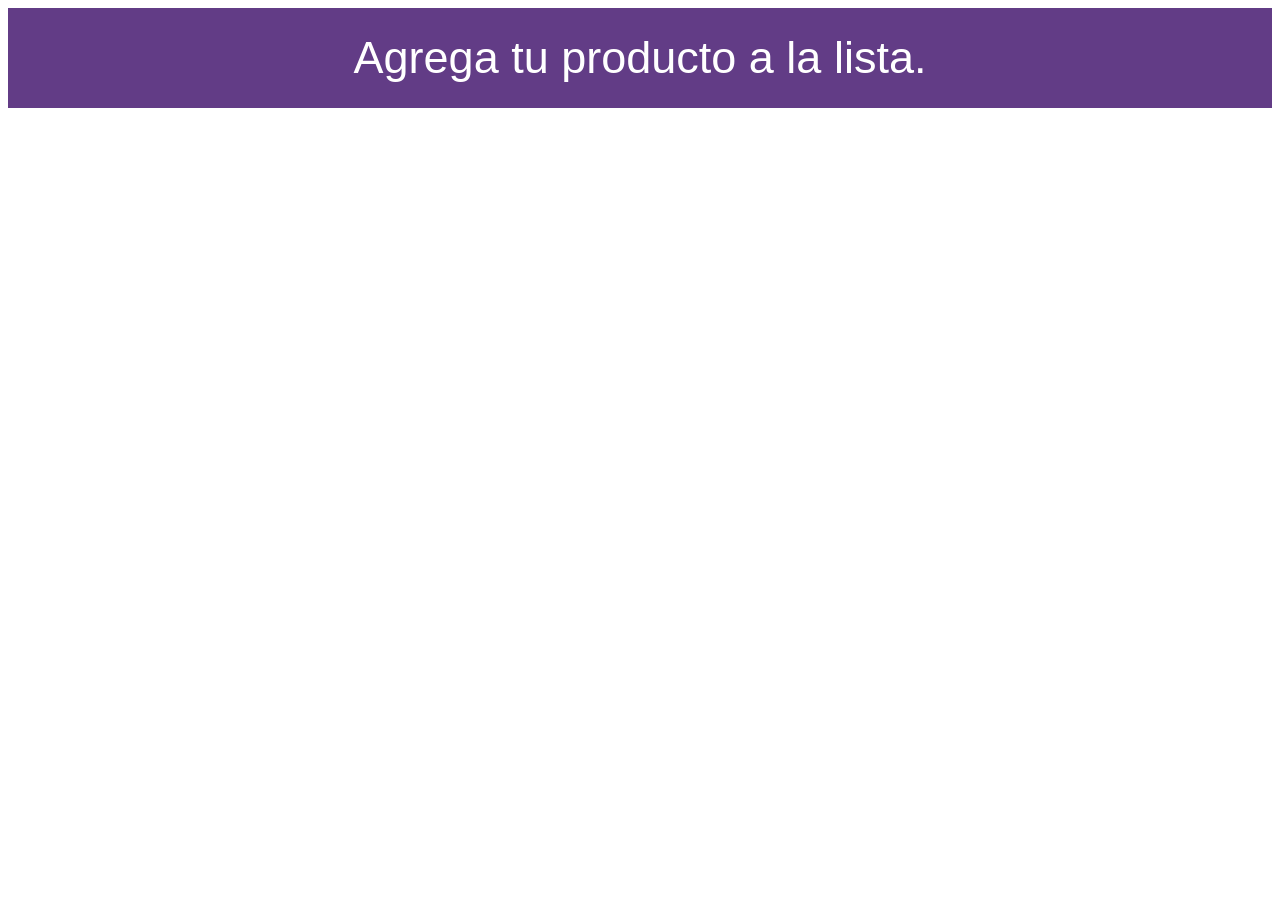
<file: index.html>
<!DOCTYPE html>
<html lang="en">
<head>
    <meta charset="UTF-8">
    <meta http-equiv="X-UA-Compatible" content="IE=edge">
    <meta name="viewport" content="width=device-width, initial-scale=1.0">
    <title>simulador interactivo</title>
    <link rel="stylesheet" href="css/main.css">
</head>
<body class="body">
    <main>
        <h1>Agrega tu producto a la lista.</h1>
    </main>

    <!--<a href="page2.html">Para ver los otros!</a>  -->
    <script src="simulator.js"></script>
</body>
</html>
</file>
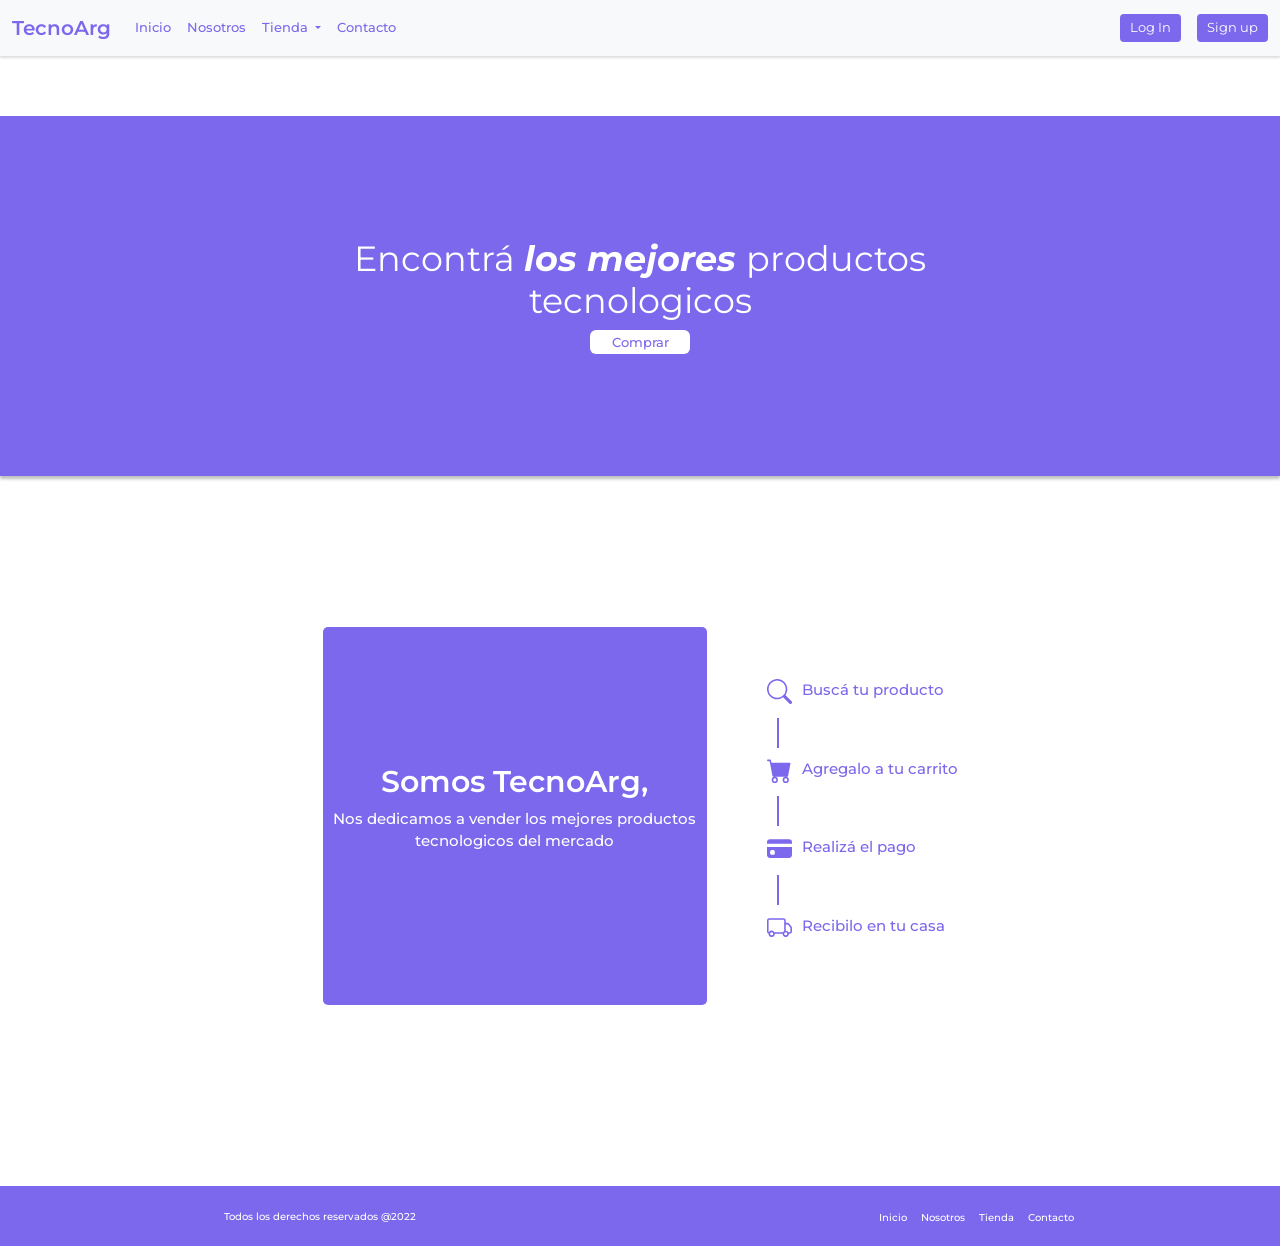
<file: proyecto-final-tadeomaddonni/index.html>
<!DOCTYPE html>
<html lang="es">
<head>
    <meta charset="UTF-8">
    <meta http-equiv="X-UA-Compatible" content="IE=edge">
    <meta name="viewport" content="width=device-width, initial-scale=1.0">
    <title>Inicio | TecnoArg </title>
    <!-- Favicon -->
    <link rel="shortcut icon" href="assets/imgs/favicon.ico" type="image/x-icon">
    <!-- Font -->
    <link rel="preconnect" href="https://fonts.googleapis.com">
    <link rel="preconnect" href="https://fonts.gstatic.com" crossorigin>
    <link href="https://fonts.googleapis.com/css2?family=Montserrat:ital,wght@0,100;0,200;0,300;0,400;0,500;0,600;0,700;0,800;0,900;1,100;1,200;1,300;1,400;1,500;1,600;1,700;1,800;1,900&display=swap" rel="stylesheet">
    <!-- Bootstrap -->
    <link href="https://cdn.jsdelivr.net/npm/bootstrap@5.2.0-beta1/dist/css/bootstrap.min.css" rel="stylesheet" integrity="sha384-0evHe/X+R7YkIZDRvuzKMRqM+OrBnVFBL6DOitfPri4tjfHxaWutUpFmBp4vmVor" crossorigin="anonymous">
    <!-- Stylesheet -->
    <link rel="stylesheet" href="css/main.css">
</head>


<body>
    <!-- Comienza header -->
    <nav class="navbar navbar-expand-lg bg-light">
        <div class="container-fluid">
            <a class="navbar-brand brandName" href="index.html">TecnoArg</a>
            <button class="navbar-toggler" type="button" data-bs-toggle="collapse" data-bs-target="#navbarSupportedContent" aria-controls="navbarSupportedContent" aria-expanded="false" aria-label="Toggle navigation">
            <span class="navbar-toggler-icon"></span>
            </button>
            <div class="collapse navbar-collapse" id="navbarSupportedContent">
                <ul class="navbar-nav me-auto mb-2 mb-lg-0">

                    <li class="nav-item">
                        <a class="nav-link" aria-current="page" href="index.html">Inicio</a>
                    </li>

                    <li class="nav-item">
                        <a class="nav-link" href="#nosotros">Nosotros</a>
                    </li>

                    <li class="nav-item dropdown">
                        <a class="nav-link dropdown-toggle" href="#" id="navbarDropdown" role="button" data-bs-toggle="dropdown" aria-expanded="false">
                        Tienda
                        </a>
                        <ul class="dropdown-menu" aria-labelledby="navbarDropdown">
                            <li><a class="dropdown-item" href="pages/productpages/celus.html">Celulares</a></li>
                            <li><a class="dropdown-item" href="pages/productpages/auriculares.html">Auriculares</a></li>
                            <li><a class="dropdown-item" href="pages/tienda.html">Ver todo</a></li>
                        </ul>
                    </li>
                    <li class="nav-item">
                        <a class="nav-link" href="pages/contacto.html">Contacto</a>
                    </li>
                </ul>
                <div class="d-flex gap-3" role="search">
                    <div class="loginBg">
                        <a class="nav-link login-btn" href="pages/login.html">Log In</a>
                    </div>
                    <div class="loginBg">
                        <a class="nav-link login-btn" href="pages/signup.html">Sign up</a>
                    </div>
                </div>
            </div>
        </div>
    </nav>

<!-- Comienza main -->
    <main class="mainIndex">

        <section class="sectionOne">
            <div class="sectionContainer">
                <h1 class="mainText">Encontrá <span> los mejores </span>  productos tecnologicos</h1>
                <a class="btnTienda" href="pages/tienda.html">Comprar</a>
            </div>
        </section>

        <section id="nosotros">
            <div  class="nosotrosContainer">
                <h2 class="nosotrosTitle">Somos TecnoArg,</h2>
                <p class="nosotrosText">Nos dedicamos a vender los mejores productos tecnologicos del mercado</p>
            </div>

            <div class="recorridoCompra">
                <div class="recorridoContainer">
                    <svg class="icons" xmlns="http://www.w3.org/2000/svg" width="25" height="25" fill="currentColor" class="bi bi-search" viewBox="0 0 16 16">
                        <path d="M11.742 10.344a6.5 6.5 0 1 0-1.397 1.398h-.001c.03.04.062.078.098.115l3.85 3.85a1 1 0 0 0 1.415-1.414l-3.85-3.85a1.007 1.007 0 0 0-.115-.1zM12 6.5a5.5 5.5 0 1 1-11 0 5.5 5.5 0 0 1 11 0z"/>
                    </svg>
                    <p class="recorridoText">Buscá tu producto</p>
                </div>
                <div class="recorridoLinea"></div>
                <div class="recorridoContainer">
                    <svg class="icons" xmlns="http://www.w3.org/2000/svg" width="25" height="25" fill="currentColor" class="bi bi-cart-fill" viewBox="0 0 16 16">
                        <path d="M0 1.5A.5.5 0 0 1 .5 1H2a.5.5 0 0 1 .485.379L2.89 3H14.5a.5.5 0 0 1 .491.592l-1.5 8A.5.5 0 0 1 13 12H4a.5.5 0 0 1-.491-.408L2.01 3.607 1.61 2H.5a.5.5 0 0 1-.5-.5zM5 12a2 2 0 1 0 0 4 2 2 0 0 0 0-4zm7 0a2 2 0 1 0 0 4 2 2 0 0 0 0-4zm-7 1a1 1 0 1 1 0 2 1 1 0 0 1 0-2zm7 0a1 1 0 1 1 0 2 1 1 0 0 1 0-2z"/>
                    </svg>
                    <p class="recorridoText">Agregalo a tu carrito</p>
                </div>
                <div class="recorridoLinea"></div>
                <div class="recorridoContainer">
                    <svg class="icons" xmlns="http://www.w3.org/2000/svg" width="25" height="25" fill="currentColor" class="bi bi-credit-card-fill" viewBox="0 0 16 16">
                        <path d="M0 4a2 2 0 0 1 2-2h12a2 2 0 0 1 2 2v1H0V4zm0 3v5a2 2 0 0 0 2 2h12a2 2 0 0 0 2-2V7H0zm3 2h1a1 1 0 0 1 1 1v1a1 1 0 0 1-1 1H3a1 1 0 0 1-1-1v-1a1 1 0 0 1 1-1z"/>
                    </svg>
                    <p class="recorridoText">Realizá el pago</p>
                </div>
                <div class="recorridoLinea"></div>
                <div class="recorridoContainer">
                    <svg class="icons" xmlns="http://www.w3.org/2000/svg" width="25" height="25" fill="currentColor" class="bi bi-truck" viewBox="0 0 16 16">
                        <path d="M0 3.5A1.5 1.5 0 0 1 1.5 2h9A1.5 1.5 0 0 1 12 3.5V5h1.02a1.5 1.5 0 0 1 1.17.563l1.481 1.85a1.5 1.5 0 0 1 .329.938V10.5a1.5 1.5 0 0 1-1.5 1.5H14a2 2 0 1 1-4 0H5a2 2 0 1 1-3.998-.085A1.5 1.5 0 0 1 0 10.5v-7zm1.294 7.456A1.999 1.999 0 0 1 4.732 11h5.536a2.01 2.01 0 0 1 .732-.732V3.5a.5.5 0 0 0-.5-.5h-9a.5.5 0 0 0-.5.5v7a.5.5 0 0 0 .294.456zM12 10a2 2 0 0 1 1.732 1h.768a.5.5 0 0 0 .5-.5V8.35a.5.5 0 0 0-.11-.312l-1.48-1.85A.5.5 0 0 0 13.02 6H12v4zm-9 1a1 1 0 1 0 0 2 1 1 0 0 0 0-2zm9 0a1 1 0 1 0 0 2 1 1 0 0 0 0-2z"/>
                    </svg>
                    <p class="recorridoText">Recibilo en tu casa</p>
                </div>
            </div>
        </section>
    </main>

<!-- Comienza footer -->
    <footer class="footer">
        <div class="footerTextContainer">
            <p class="footerText">Todos los derechos reservados @2022</p>
        </div>

        <div class="footerListContainer">
            <ul class="footerList">
                <li><a class="footer-link" href="index.html">Inicio</a></li>
                <li><a class="footer-link" href="#nosotros">Nosotros</a></li>
                <li><a class="footer-link" href="pages/tienda.html">Tienda</a></li>
                <li><a class="footer-link" href="pages/contacto.html">Contacto</a></li>
            </ul>
        </div>
    </footer>

<!-- Scripts -->

    <script src="https://cdn.jsdelivr.net/npm/bootstrap@5.2.0-beta1/dist/js/bootstrap.bundle.min.js" integrity="sha384-pprn3073KE6tl6bjs2QrFaJGz5/SUsLqktiwsUTF55Jfv3qYSDhgCecCxMW52nD2" crossorigin="anonymous"></script>
</body>

</html>
</file>
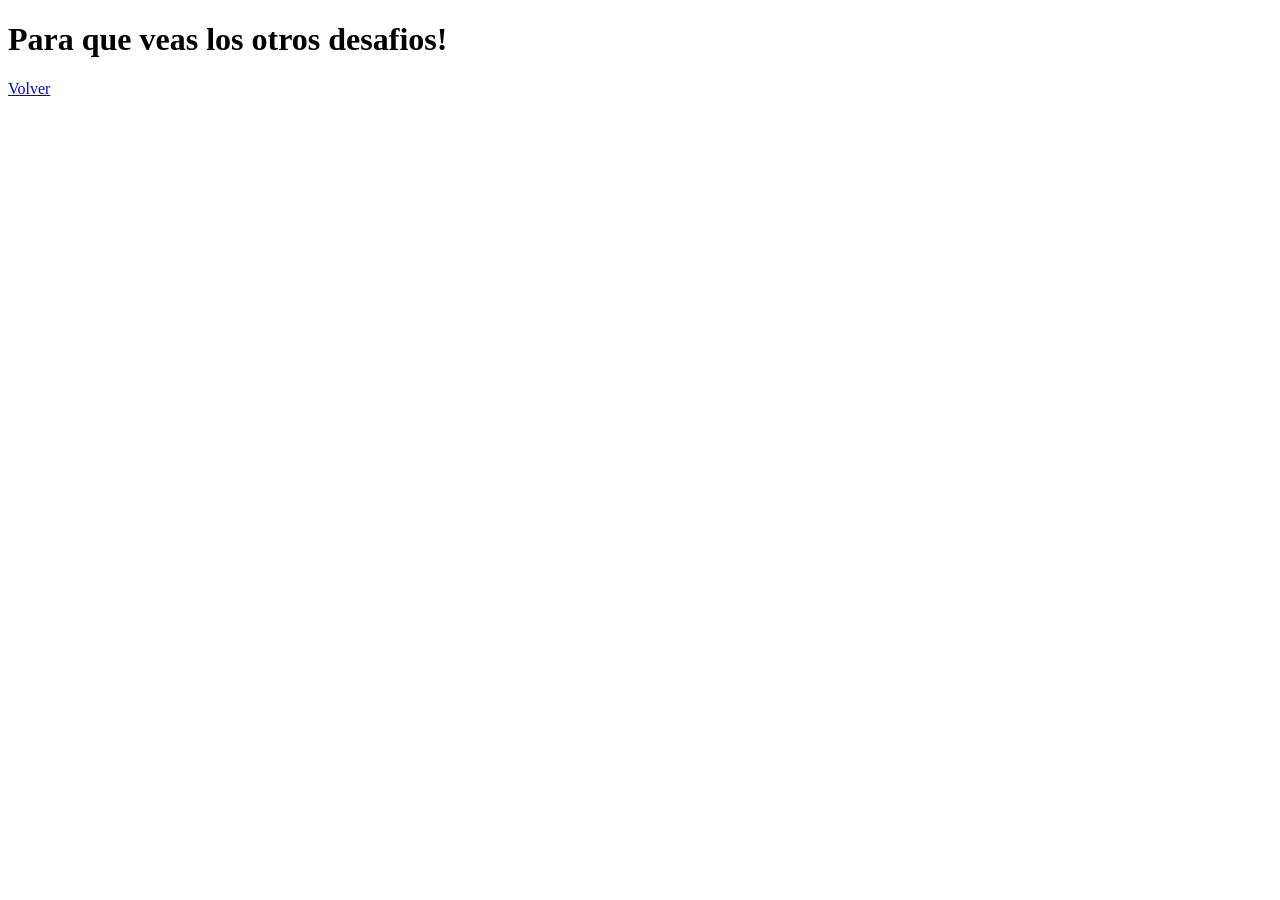
<file: page2.html>
<!DOCTYPE html>
<html lang="en">
<head>
    <meta charset="UTF-8">
    <meta http-equiv="X-UA-Compatible" content="IE=edge">
    <meta name="viewport" content="width=device-width, initial-scale=1.0">
    <title>Document</title>
</head>
<body>
    <h1>Para que veas los otros desafios!</h1>
    <a href="index.html">Volver</a>

    <script src="desafio.js"></script>
</body>
</html>
</file>
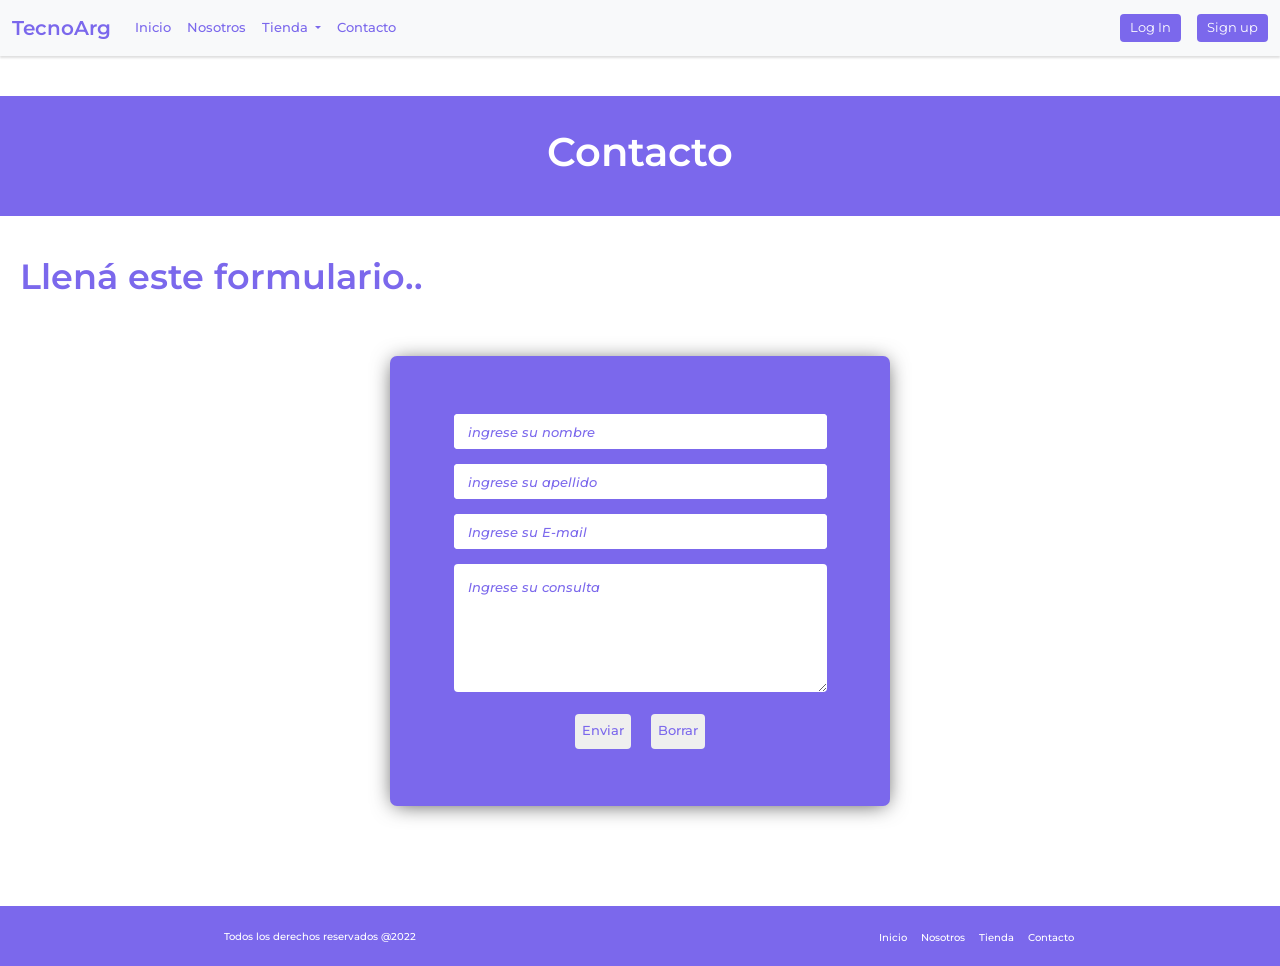
<file: proyecto-final-tadeomaddonni/pages/contacto.html>
<!DOCTYPE html>
<html lang="es">
<head>
    <meta charset="UTF-8">
    <meta http-equiv="X-UA-Compatible" content="IE=edge">
    <meta name="viewport" content="width=device-width, initial-scale=1.0">
    <title>Tienda | TecnoArg</title>
    <!-- Favicon -->
    <link rel="shortcut icon" href="assets/imgs/favicon.ico" type="image/x-icon">
    <!-- Font -->
    <link rel="preconnect" href="https://fonts.googleapis.com">
    <link rel="preconnect" href="https://fonts.gstatic.com" crossorigin>
    <link href="https://fonts.googleapis.com/css2?family=Montserrat:ital,wght@0,100;0,200;0,300;0,400;0,500;0,600;0,700;0,800;0,900;1,100;1,200;1,300;1,400;1,500;1,600;1,700;1,800;1,900&display=swap" rel="stylesheet">
    <!-- Bootstrap -->
    <link href="https://cdn.jsdelivr.net/npm/bootstrap@5.2.0-beta1/dist/css/bootstrap.min.css" rel="stylesheet" integrity="sha384-0evHe/X+R7YkIZDRvuzKMRqM+OrBnVFBL6DOitfPri4tjfHxaWutUpFmBp4vmVor" crossorigin="anonymous">
    <!-- Stylesheet -->
    <link rel="stylesheet" href="../css/main.css">
</head>
<body>
<!-- Comienza header -->

    <nav class="navbar navbar-expand-lg bg-light">
        <div class="container-fluid">
            <a class="navbar-brand brandName" href="../index.html">TecnoArg</a>
            <button class="navbar-toggler" type="button" data-bs-toggle="collapse" data-bs-target="#navbarSupportedContent" aria-controls="navbarSupportedContent" aria-expanded="false" aria-label="Toggle navigation">
            <span class="navbar-toggler-icon"></span>
            </button>
            <div class="collapse navbar-collapse" id="navbarSupportedContent">
                <ul class="navbar-nav me-auto mb-2 mb-lg-0">

                    <li class="nav-item">
                        <a class="nav-link" aria-current="page" href="../index.html">Inicio</a>
                    </li>

                    <li class="nav-item">
                        <a class="nav-link" href="../index.html">Nosotros</a>
                    </li>

                    <li class="nav-item dropdown">
                        <a class="nav-link dropdown-toggle" href="#" id="navbarDropdown" role="button" data-bs-toggle="dropdown" aria-expanded="false">
                        Tienda
                        </a>
                        <ul class="dropdown-menu" aria-labelledby="navbarDropdown">
                            <li><a class="dropdown-item" href="productpages/celus.html">Celulares</a></li>
                            <li><a class="dropdown-item" href="productpages/auriculares.html">Auriculares</a></li>
                            <li><a class="dropdown-item" href="tienda.html">Ver todo</a></li>
                        </ul>
                    </li>
                    <li class="nav-item">
                        <a class="nav-link" href="contacto.html">Contacto</a>
                    </li>
                </ul>
                <div class="d-flex gap-3" role="search">
                    <div class="loginBg">
                        <a class="nav-link login-btn" href="login.html">Log In</a>
                    </div>
                    <div class="loginBg">
                        <a class="nav-link login-btn" href="signup.html">Sign up</a>
                    </div>
                </div>
            </div>
        </div>
    </nav>

    <!-- Comienza main -->
    <main class="mainTienda">
        <section class="sectionTitle"> 
            <div class="titleContainer">
                <h1 class="titleTienda">Contacto</h1>
            </div>
        </section>

        <section class="sectionSubtitle">
            <div>
                <h2 class="contactSubtitle">Llená este formulario..</h2>
            </div>
        </section>

        <section class="formSection">
            <div class="formContainer">
                <form class="contactoForm" action="" method="POST">
                    <div class="contactoInputContainer">
                        <label for="nombre">Nombre:</label>
                        <input class="contactoInput" type="text" name="nombre" placeholder="ingrese su nombre">
                    </div>

                    <div class="contactoInputContainer">
                        <label for="apellido">Apellido:</label>
                        <input class="contactoInput" type="text" name="apellido" placeholder="ingrese su apellido">
                    </div>
                    
                    <div class="contactoInputContainer">
                        <label for="email">Email:</label>
                        <input class="contactoInput" type="email" name="email" placeholder="Ingrese su E-mail">
                    </div>
                    <div class=" textareaCOntainer">
                        <label for="consulta">Consulta:</label>
                        <textarea class="contactoInput" name="consulta" id="" cols="35" rows="5" placeholder="Ingrese su consulta"></textarea>
                    </div>

                    <div class="contactoInputContainer  contactoBtnContainer">
                        <input class="contactoBtn" type="submit" value="Enviar">
                        <input class="contactoBtn" type="reset" value="Borrar">
                        <!-- boton para javascript -->
                    </div>
                </form>
            </div>
        </section>
    </main>


    <!-- Comienza footer -->
    <footer class="footer">
        <div class="footerTextContainer">
            <p class="footerText">Todos los derechos reservados @2022</p>
        </div>
    
        <div class="footerListContainer">
            <ul class="footerList">
                <li><a class="footer-link" href="../index.html">Inicio</a></li>
                <li><a class="footer-link" href="../index.html">Nosotros</a></li>
                <li><a class="footer-link" href="tienda.html">Tienda</a></li>
                <li><a class="footer-link" href="contacto.html">Contacto</a></li>
            </ul>
        </div>
    </footer>
    
    <script src="https://cdn.jsdelivr.net/npm/bootstrap@5.2.0-beta1/dist/js/bootstrap.bundle.min.js" integrity="sha384-pprn3073KE6tl6bjs2QrFaJGz5/SUsLqktiwsUTF55Jfv3qYSDhgCecCxMW52nD2" crossorigin="anonymous"></script>
</body>
</html>
</file>
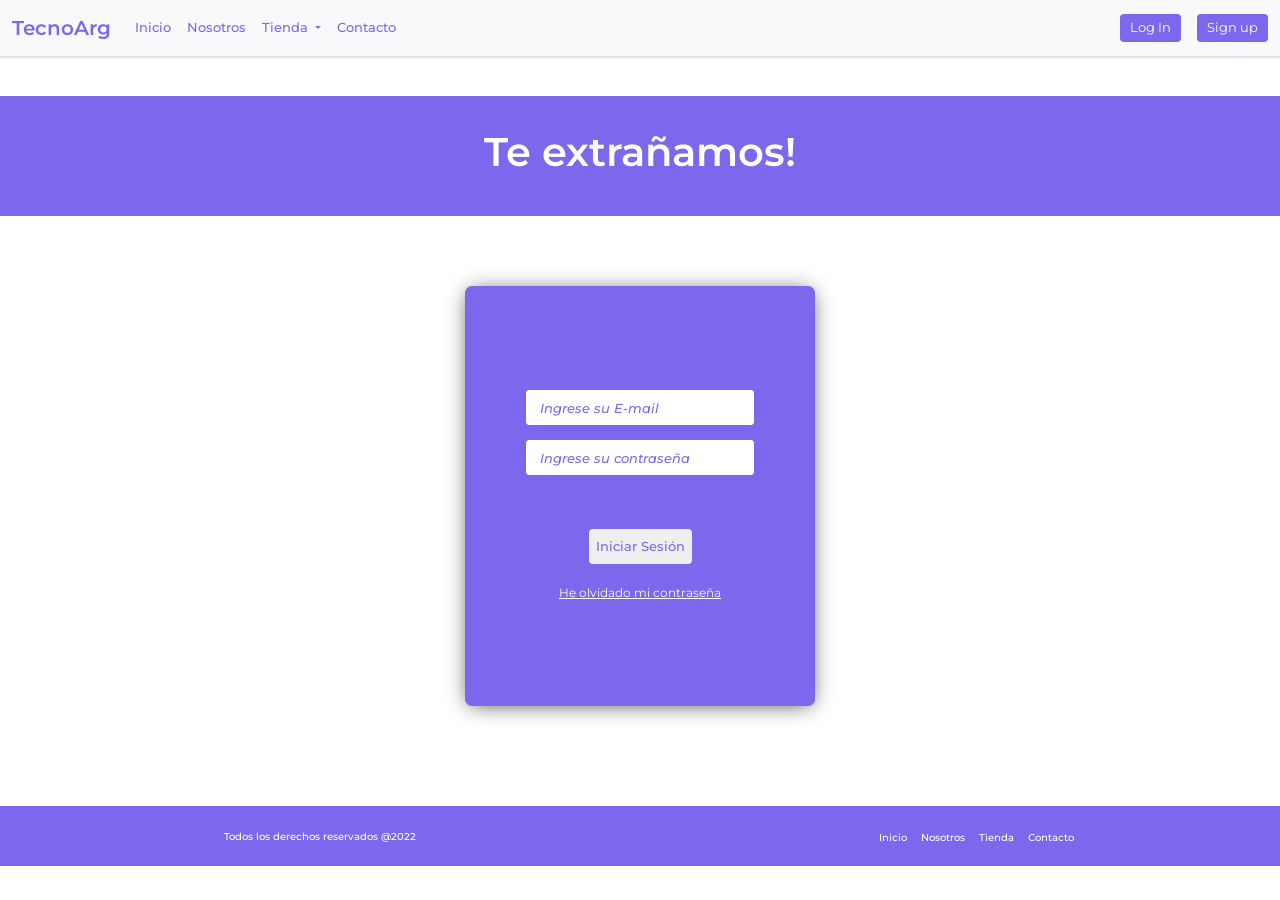
<file: proyecto-final-tadeomaddonni/pages/login.html>
<!DOCTYPE html>
<html lang="es">
<head>
    <meta charset="UTF-8">
    <meta http-equiv="X-UA-Compatible" content="IE=edge">
    <meta name="viewport" content="width=device-width, initial-scale=1.0">
    <title>Tienda | TecnoArg</title>
    <!-- Favicon -->
    <link rel="shortcut icon" href="assets/imgs/favicon.ico" type="image/x-icon">
    <!-- Font -->
    <link rel="preconnect" href="https://fonts.googleapis.com">
    <link rel="preconnect" href="https://fonts.gstatic.com" crossorigin>
    <link href="https://fonts.googleapis.com/css2?family=Montserrat:ital,wght@0,100;0,200;0,300;0,400;0,500;0,600;0,700;0,800;0,900;1,100;1,200;1,300;1,400;1,500;1,600;1,700;1,800;1,900&display=swap" rel="stylesheet">
    <!-- Bootstrap -->
    <link href="https://cdn.jsdelivr.net/npm/bootstrap@5.2.0-beta1/dist/css/bootstrap.min.css" rel="stylesheet" integrity="sha384-0evHe/X+R7YkIZDRvuzKMRqM+OrBnVFBL6DOitfPri4tjfHxaWutUpFmBp4vmVor" crossorigin="anonymous">
    <!-- Stylesheet -->
    <link rel="stylesheet" href="../css/main.css">
</head>
<body>
<!-- Comienza header -->

    <nav class="navbar navbar-expand-lg bg-light">
        <div class="container-fluid">
            <a class="navbar-brand brandName" href="../index.html">TecnoArg</a>
            <button class="navbar-toggler" type="button" data-bs-toggle="collapse" data-bs-target="#navbarSupportedContent" aria-controls="navbarSupportedContent" aria-expanded="false" aria-label="Toggle navigation">
            <span class="navbar-toggler-icon"></span>
            </button>
            <div class="collapse navbar-collapse" id="navbarSupportedContent">
                <ul class="navbar-nav me-auto mb-2 mb-lg-0">

                    <li class="nav-item">
                        <a class="nav-link" aria-current="page" href="../index.html">Inicio</a>
                    </li>

                    <li class="nav-item">
                        <a class="nav-link" href="../index.html">Nosotros</a>
                    </li>

                    <li class="nav-item dropdown">
                        <a class="nav-link dropdown-toggle" href="#" id="navbarDropdown" role="button" data-bs-toggle="dropdown" aria-expanded="false">
                        Tienda
                        </a>
                        <ul class="dropdown-menu" aria-labelledby="navbarDropdown">
                            <li><a class="dropdown-item" href="productpages/celus.html">Celulares</a></li>
                            <li><a class="dropdown-item" href="productpages/auriculares.html">Auriculares</a></li>
                            <li><a class="dropdown-item" href="tienda.html">Ver todo</a></li>
                        </ul>
                    </li>
                    <li class="nav-item">
                        <a class="nav-link" href="contacto.html">Contacto</a>
                    </li>
                </ul>
                <div class="d-flex gap-3" role="search">
                    <div class="loginBg">
                        <a class="nav-link login-btn" href="login.html">Log In</a>
                    </div>
                    <div class="loginBg">
                        <a class="nav-link login-btn" href="signup.html">Sign up</a>
                    </div>
                </div>
            </div>
        </div>
    </nav>

    <!-- Comienza main -->
    <main class="mainTienda">
        <section class="sectionTitle"> 
            <div class="titleContainer">
                <h1 class="titleTienda">Te extrañamos!</h1>
            </div>
        </section>


        <section class="loginFormSection">
            <div class="loginFormContainer">
                <form class="loginForm" action="" method="POST">
                    
                    <div class="contactoInputContainer">
                        <label for="email">Email:</label>
                        <input class="contactoInput" type="email" name="email" placeholder="Ingrese su E-mail">
                    </div>

                    <div class="contactoInputContainer">
                        <label for="password">Contraseña:</label>
                        <input class="contactoInput" type="password" name="password" placeholder="Ingrese su contraseña">
                    </div>

                    <br>
                    <div class="contactoInputContainer  contactoBtnContainer">
                        <input class="contactoBtn" type="submit" value="Iniciar Sesión">
                    </div>
                    <div class="passOlvidadaContainer">
                        <a class="loginPassOlvidada" href="">He olvidado mi contraseña</a>
                    </div>
                </form>
            </div>
        </section>
    </main>


    <!-- Comienza footer -->
    <footer class="footer">
        <div class="footerTextContainer">
            <p class="footerText">Todos los derechos reservados @2022</p>
        </div>
    
        <div class="footerListContainer">
            <ul class="footerList">
                <li><a class="footer-link" href="../index.html">Inicio</a></li>
                <li><a class="footer-link" href="../index.html">Nosotros</a></li>
                <li><a class="footer-link" href="tienda.html">Tienda</a></li>
                <li><a class="footer-link" href="contacto.html">Contacto</a></li>
            </ul>
        </div>
    </footer>
    
    <script src="https://cdn.jsdelivr.net/npm/bootstrap@5.2.0-beta1/dist/js/bootstrap.bundle.min.js" integrity="sha384-pprn3073KE6tl6bjs2QrFaJGz5/SUsLqktiwsUTF55Jfv3qYSDhgCecCxMW52nD2" crossorigin="anonymous"></script>
</body>
</html>
</file>
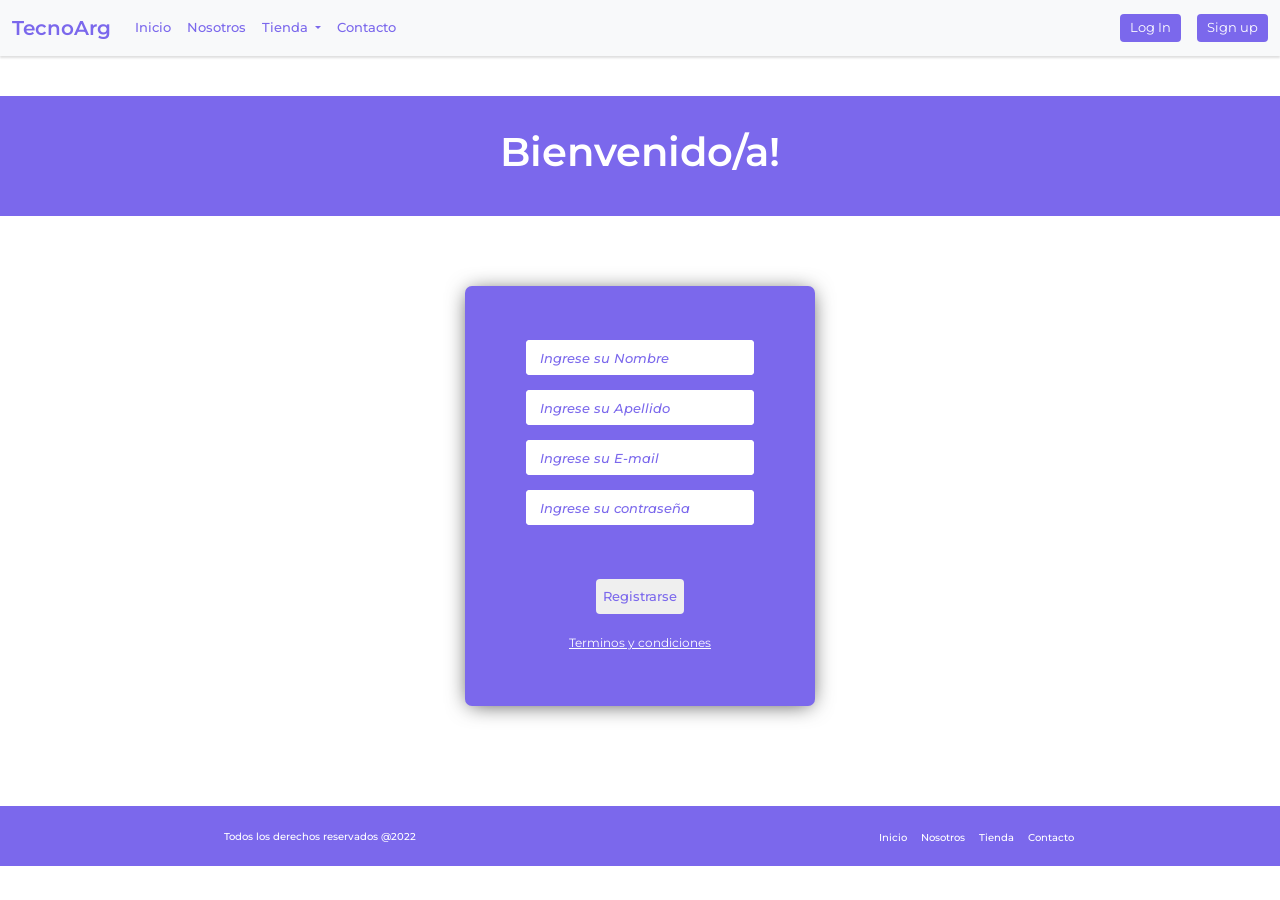
<file: proyecto-final-tadeomaddonni/pages/signup.html>
<!DOCTYPE html>
<html lang="es">
<head>
    <meta charset="UTF-8">
    <meta http-equiv="X-UA-Compatible" content="IE=edge">
    <meta name="viewport" content="width=device-width, initial-scale=1.0">
    <title>Tienda | TecnoArg</title>
    <!-- Favicon -->
    <link rel="shortcut icon" href="assets/imgs/favicon.ico" type="image/x-icon">
    <!-- Font -->
    <link rel="preconnect" href="https://fonts.googleapis.com">
    <link rel="preconnect" href="https://fonts.gstatic.com" crossorigin>
    <link href="https://fonts.googleapis.com/css2?family=Montserrat:ital,wght@0,100;0,200;0,300;0,400;0,500;0,600;0,700;0,800;0,900;1,100;1,200;1,300;1,400;1,500;1,600;1,700;1,800;1,900&display=swap" rel="stylesheet">
    <!-- Bootstrap -->
    <link href="https://cdn.jsdelivr.net/npm/bootstrap@5.2.0-beta1/dist/css/bootstrap.min.css" rel="stylesheet" integrity="sha384-0evHe/X+R7YkIZDRvuzKMRqM+OrBnVFBL6DOitfPri4tjfHxaWutUpFmBp4vmVor" crossorigin="anonymous">
    <!-- Stylesheet -->
    <link rel="stylesheet" href="../css/main.css">
</head>
<body>
<!-- Comienza header -->

    <nav class="navbar navbar-expand-lg bg-light">
        <div class="container-fluid">
            <a class="navbar-brand brandName" href="../index.html">TecnoArg</a>
            <button class="navbar-toggler" type="button" data-bs-toggle="collapse" data-bs-target="#navbarSupportedContent" aria-controls="navbarSupportedContent" aria-expanded="false" aria-label="Toggle navigation">
            <span class="navbar-toggler-icon"></span>
            </button>
            <div class="collapse navbar-collapse" id="navbarSupportedContent">
                <ul class="navbar-nav me-auto mb-2 mb-lg-0">

                    <li class="nav-item">
                        <a class="nav-link" aria-current="page" href="../index.html">Inicio</a>
                    </li>

                    <li class="nav-item">
                        <a class="nav-link" href="../index.html">Nosotros</a>
                    </li>

                    <li class="nav-item dropdown">
                        <a class="nav-link dropdown-toggle" href="#" id="navbarDropdown" role="button" data-bs-toggle="dropdown" aria-expanded="false">
                        Tienda
                        </a>
                        <ul class="dropdown-menu" aria-labelledby="navbarDropdown">
                            <li><a class="dropdown-item" href="productpages/celus.html">Celulares</a></li>
                            <li><a class="dropdown-item" href="productpages/auriculares.html">Auriculares</a></li>
                            <li><a class="dropdown-item" href="tienda.html">Ver todo</a></li>
                        </ul>
                    </li>
                    <li class="nav-item">
                        <a class="nav-link" href="contacto.html">Contacto</a>
                    </li>
                </ul>
                <div class="d-flex gap-3" role="search">
                    <div class="loginBg">
                        <a class="nav-link login-btn" href="login.html">Log In</a>
                    </div>
                    <div class="loginBg">
                        <a class="nav-link login-btn" href="signup.html">Sign up</a>
                    </div>
                </div>
            </div>
        </div>
    </nav>

    <!-- Comienza main -->
    <main class="mainTienda">
        <section class="sectionTitle"> 
            <div class="titleContainer">
                <h1 class="titleTienda">Bienvenido/a!</h1>
            </div>
        </section>


        <section class="loginFormSection">
            <div class="loginFormContainer">
                <form class="loginForm" action="" method="POST">

                    <div class="contactoInputContainer">
                        <label for="nombre">Nombre:</label>
                        <input class="contactoInput" type="text" name="nombre" placeholder="Ingrese su Nombre">
                    </div>

                    <div class="contactoInputContainer">
                        <label for="apellido">Apellido:</label>
                        <input class="contactoInput" type="text" name="apellido" placeholder="Ingrese su Apellido">
                    </div>

                    
                    <div class="contactoInputContainer">
                        <label for="email">Email:</label>
                        <input class="contactoInput" type="email" name="email" placeholder="Ingrese su E-mail">
                    </div>

                    <div class="contactoInputContainer">
                        <label for="password">Contraseña:</label>
                        <input class="contactoInput" type="password" name="password" placeholder="Ingrese su contraseña">
                    </div>

                    <br>
                    <div class="contactoInputContainer  contactoBtnContainer">
                        <input class="contactoBtn" type="submit" value="Registrarse">
                    </div>
                    <div class="passOlvidadaContainer">
                        <a class="loginPassOlvidada" href="">Terminos y condiciones</a>
                    </div>
                </form>
            </div>
        </section>
    </main>


    <!-- Comienza footer -->
    <footer class="footer">
        <div class="footerTextContainer">
            <p class="footerText">Todos los derechos reservados @2022</p>
        </div>
    
        <div class="footerListContainer">
            <ul class="footerList">
                <li><a class="footer-link" href="../index.html">Inicio</a></li>
                <li><a class="footer-link" href="../index.html">Nosotros</a></li>
                <li><a class="footer-link" href="tienda.html">Tienda</a></li>
                <li><a class="footer-link" href="contacto.html">Contacto</a></li>
            </ul>
        </div>
    </footer>
    
    <script src="https://cdn.jsdelivr.net/npm/bootstrap@5.2.0-beta1/dist/js/bootstrap.bundle.min.js" integrity="sha384-pprn3073KE6tl6bjs2QrFaJGz5/SUsLqktiwsUTF55Jfv3qYSDhgCecCxMW52nD2" crossorigin="anonymous"></script>
</body>
</html>
</file>
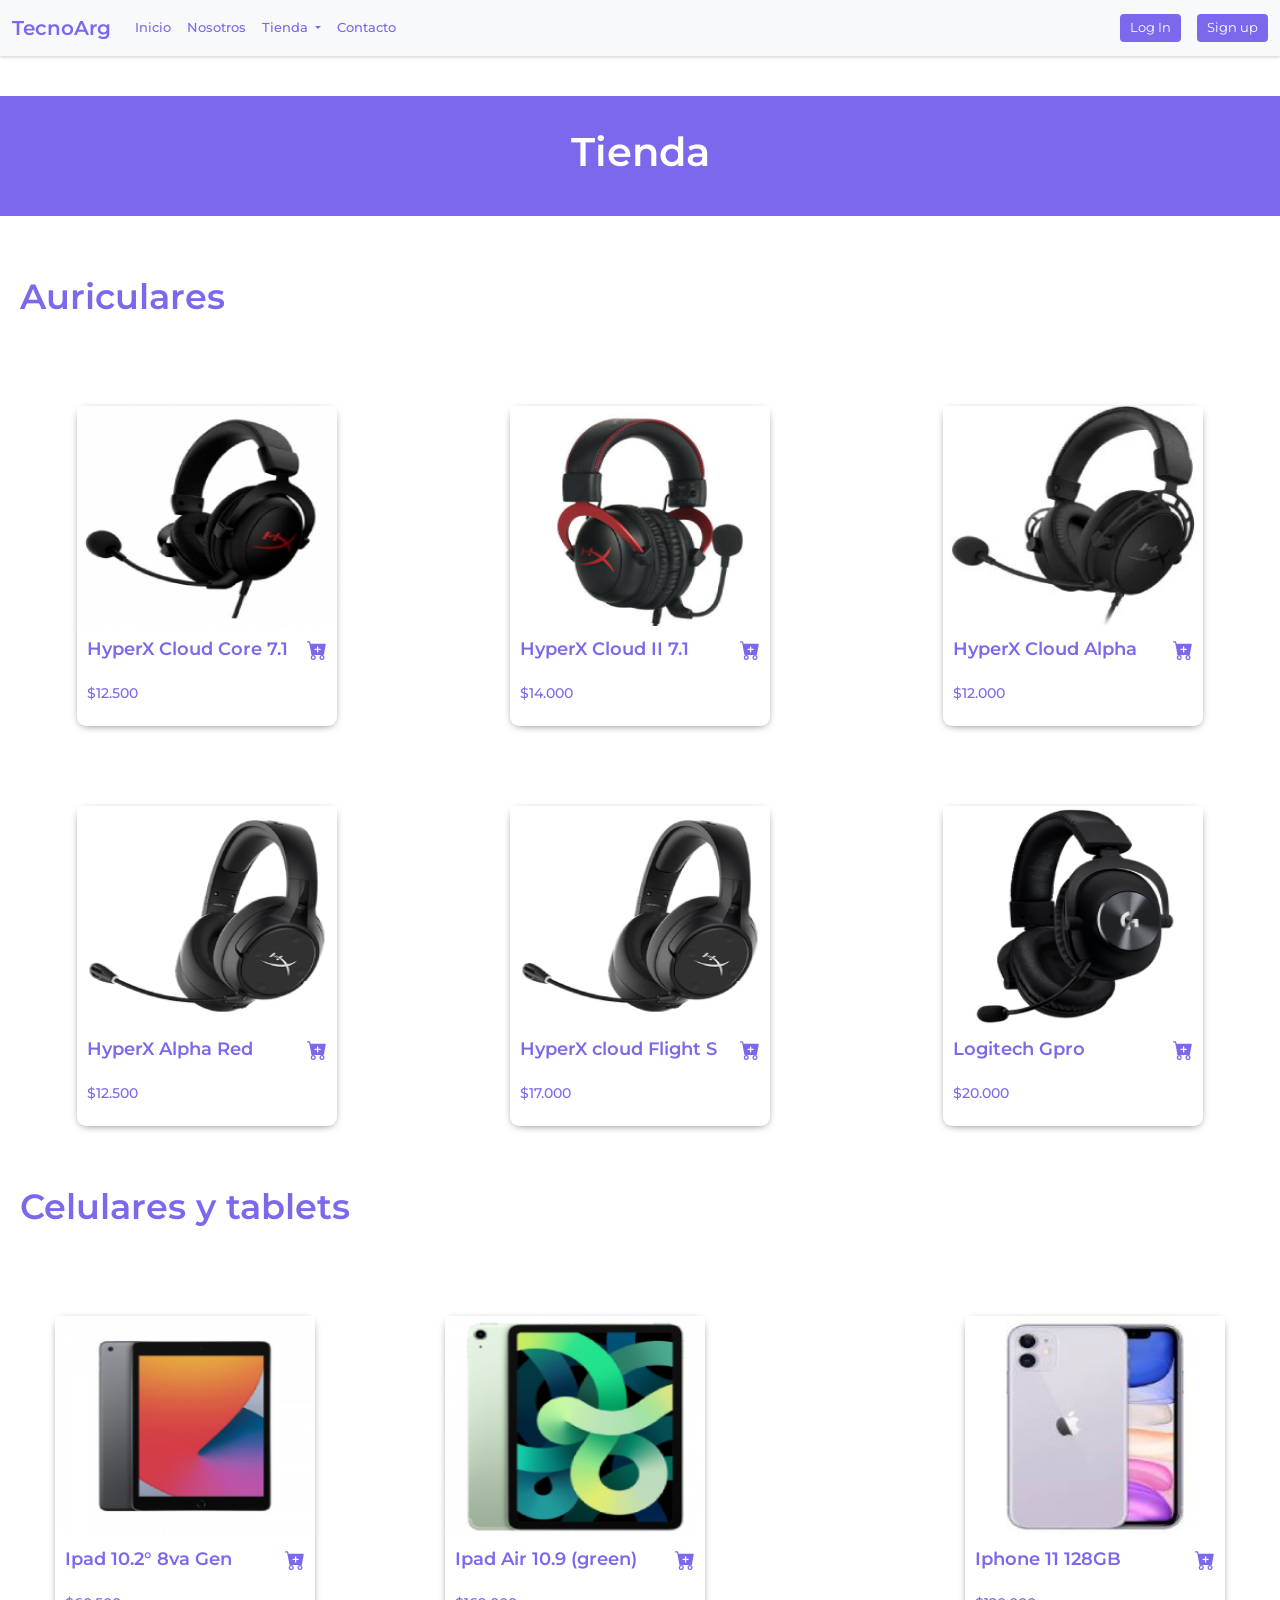
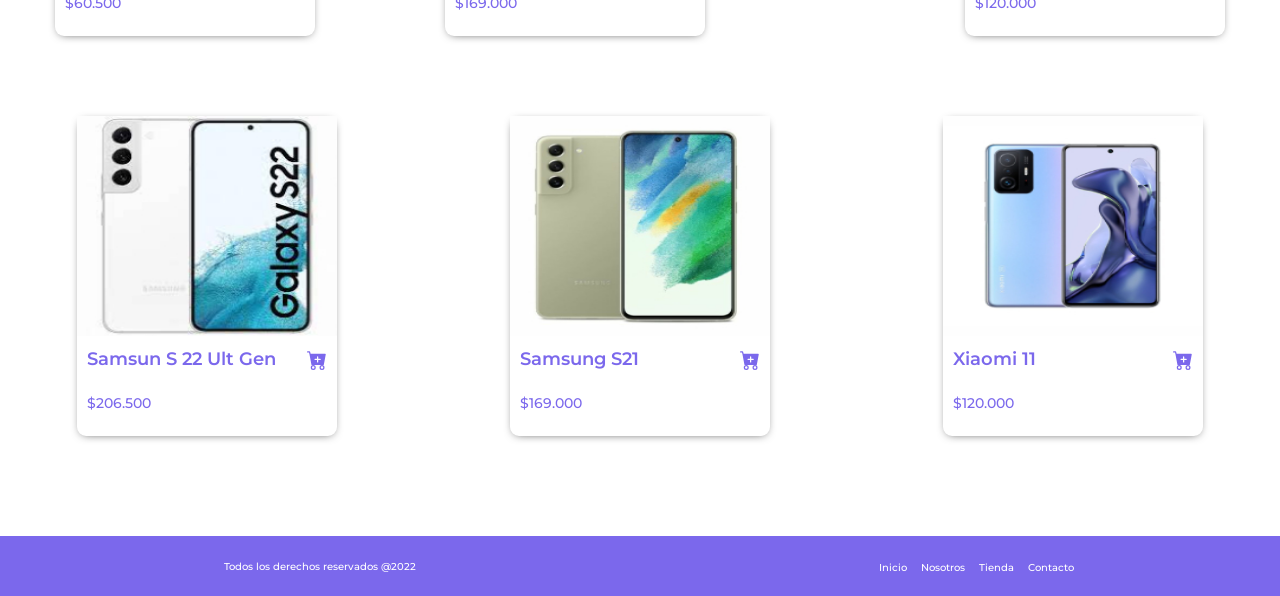
<file: proyecto-final-tadeomaddonni/pages/tienda.html>
<!DOCTYPE html>
<html lang="es">
<head>
    <meta charset="UTF-8">
    <meta http-equiv="X-UA-Compatible" content="IE=edge">
    <meta name="viewport" content="width=device-width, initial-scale=1.0">
    <title>Tienda | TecnoArg</title>
    <!-- Favicon -->
    <link rel="shortcut icon" href="assets/imgs/favicon.ico" type="image/x-icon">
    <!-- Font -->
    <link rel="preconnect" href="https://fonts.googleapis.com">
    <link rel="preconnect" href="https://fonts.gstatic.com" crossorigin>
    <link href="https://fonts.googleapis.com/css2?family=Montserrat:ital,wght@0,100;0,200;0,300;0,400;0,500;0,600;0,700;0,800;0,900;1,100;1,200;1,300;1,400;1,500;1,600;1,700;1,800;1,900&display=swap" rel="stylesheet">
    <!-- Bootstrap -->
    <link href="https://cdn.jsdelivr.net/npm/bootstrap@5.2.0-beta1/dist/css/bootstrap.min.css" rel="stylesheet" integrity="sha384-0evHe/X+R7YkIZDRvuzKMRqM+OrBnVFBL6DOitfPri4tjfHxaWutUpFmBp4vmVor" crossorigin="anonymous">
    <!-- Stylesheet -->
    <link rel="stylesheet" href="../css/main.css">
</head>
<body>
<!-- Comienza header -->

    <nav class="navbar navbar-expand-lg bg-light">
        <div class="container-fluid">
            <a class="navbar-brand brandName" href="../index.html">TecnoArg</a>
            <button class="navbar-toggler" type="button" data-bs-toggle="collapse" data-bs-target="#navbarSupportedContent" aria-controls="navbarSupportedContent" aria-expanded="false" aria-label="Toggle navigation">
            <span class="navbar-toggler-icon"></span>
            </button>
            <div class="collapse navbar-collapse" id="navbarSupportedContent">
                <ul class="navbar-nav me-auto mb-2 mb-lg-0">

                    <li class="nav-item">
                        <a class="nav-link" aria-current="page" href="../index.html">Inicio</a>
                    </li>

                    <li class="nav-item">
                        <a class="nav-link" href="../index.html">Nosotros</a>
                    </li>

                    <li class="nav-item dropdown">
                        <a class="nav-link dropdown-toggle" href="#" id="navbarDropdown" role="button" data-bs-toggle="dropdown" aria-expanded="false">
                        Tienda
                        </a>
                        <ul class="dropdown-menu" aria-labelledby="navbarDropdown">
                            <li><a class="dropdown-item" href="productpages/celus.html">Celulares</a></li>
                            <li><a class="dropdown-item" href="productpages/auriculares.html">Auriculares</a></li>
                            <li><a class="dropdown-item" href="tienda.html">Ver todo</a></li>
                        </ul>
                    </li>
                    <li class="nav-item">
                        <a class="nav-link" href="contacto.html">Contacto</a>
                    </li>
                </ul>
                <div class="d-flex gap-3" role="search">
                    <div class="loginBg">
                        <a class="nav-link login-btn" href="login.html">Log In</a>
                    </div>
                    <div class="loginBg">
                        <a class="nav-link login-btn" href="signup.html">Sign up</a>
                    </div>
                </div>
            </div>
        </div>
    </nav>

    <!-- Comienza main -->
    <main class="mainTienda">
        <section class="sectionTitle"> 
            <div class="titleContainer">
                <h1 class="titleTienda">Tienda</h1>
            </div>
        </section>

        <section class="sectionProductos">
            <div class="sectionAuris">
                <div class="sectionAuris__titleContainer">
                    <h2 class="sectionAuris__title">Auriculares</h2>
                </div>

                <div class="aurisFirstLine">
                    <a class="linkSelfPage" href="individualpages/cloudcore.html">
                        <div class="aurisProduct">
                            <div class="aurisImg">
                                <img src="../assets/imgs/productos/auris/cloudcore.jpg" alt="Imagen de Auriculares cloud Core">
                            </div>
                            <div class="aurisTextContainer">
                                <p class="aurisDescription">HyperX Cloud Core 7.1</p>
                                <svg class="aurisAddToCart" xmlns="http://www.w3.org/2000/svg" width="20" height="20" fill="currentColor" class="bi bi-cart-plus-fill" viewBox="0 0 16 16">
                                    <path d="M.5 1a.5.5 0 0 0 0 1h1.11l.401 1.607 1.498 7.985A.5.5 0 0 0 4 12h1a2 2 0 1 0 0 4 2 2 0 0 0 0-4h7a2 2 0 1 0 0 4 2 2 0 0 0 0-4h1a.5.5 0 0 0 .491-.408l1.5-8A.5.5 0 0 0 14.5 3H2.89l-.405-1.621A.5.5 0 0 0 2 1H.5zM6 14a1 1 0 1 1-2 0 1 1 0 0 1 2 0zm7 0a1 1 0 1 1-2 0 1 1 0 0 1 2 0zM9 5.5V7h1.5a.5.5 0 0 1 0 1H9v1.5a.5.5 0 0 1-1 0V8H6.5a.5.5 0 0 1 0-1H8V5.5a.5.5 0 0 1 1 0z"/>
                                </svg>
                            </div>
                            <p class="aurisPrecio">$12.500</p>
                        </div>
                    </a>
                    <a class="linkSelfPage" href="individualpages/cloudii.html">                    
                        <div class="aurisProduct">
                            <div class="aurisImg">
                                <img src="../assets/imgs/productos/auris/cloudii.jpg" alt="Imagen de auriculares cloud II ">
                            </div>
                            <div class="aurisTextContainer">
                                <p class="aurisDescription">HyperX Cloud II 7.1</p>
                                <svg class="aurisAddToCart" xmlns="http://www.w3.org/2000/svg" width="20" height="20" fill="currentColor" class="bi bi-cart-plus-fill" viewBox="0 0 16 16">
                                    <path d="M.5 1a.5.5 0 0 0 0 1h1.11l.401 1.607 1.498 7.985A.5.5 0 0 0 4 12h1a2 2 0 1 0 0 4 2 2 0 0 0 0-4h7a2 2 0 1 0 0 4 2 2 0 0 0 0-4h1a.5.5 0 0 0 .491-.408l1.5-8A.5.5 0 0 0 14.5 3H2.89l-.405-1.621A.5.5 0 0 0 2 1H.5zM6 14a1 1 0 1 1-2 0 1 1 0 0 1 2 0zm7 0a1 1 0 1 1-2 0 1 1 0 0 1 2 0zM9 5.5V7h1.5a.5.5 0 0 1 0 1H9v1.5a.5.5 0 0 1-1 0V8H6.5a.5.5 0 0 1 0-1H8V5.5a.5.5 0 0 1 1 0z"/>
                                </svg>
                            </div>
                            <p class="aurisPrecio">$14.000</p>
                        </div>
                    </a>

                    <a class="linkSelfPage" href="individualpages/cloudalpha.html">
                        <div class="aurisProduct">
                            <div class="aurisImg">
                                <img src="../assets/imgs/productos/auris/cloudalpha.jpg" alt="Imagen de auriculares cloud Alpha">
                            </div>
                            <div class="aurisTextContainer">
                                <p class="aurisDescription">HyperX Cloud Alpha</p>
                                <svg class="aurisAddToCart" xmlns="http://www.w3.org/2000/svg" width="20" height="20" fill="currentColor" class="bi bi-cart-plus-fill" viewBox="0 0 16 16">
                                    <path d="M.5 1a.5.5 0 0 0 0 1h1.11l.401 1.607 1.498 7.985A.5.5 0 0 0 4 12h1a2 2 0 1 0 0 4 2 2 0 0 0 0-4h7a2 2 0 1 0 0 4 2 2 0 0 0 0-4h1a.5.5 0 0 0 .491-.408l1.5-8A.5.5 0 0 0 14.5 3H2.89l-.405-1.621A.5.5 0 0 0 2 1H.5zM6 14a1 1 0 1 1-2 0 1 1 0 0 1 2 0zm7 0a1 1 0 1 1-2 0 1 1 0 0 1 2 0zM9 5.5V7h1.5a.5.5 0 0 1 0 1H9v1.5a.5.5 0 0 1-1 0V8H6.5a.5.5 0 0 1 0-1H8V5.5a.5.5 0 0 1 1 0z"/>
                                </svg>
                            </div>
                            <p class="aurisPrecio">$12.000</p>
                        </div>
                    </a>
                </div>
                
                <div class="aurisFirstLine">
                    <a class="linkSelfPage" href="individualpages/alphared.html">
                        <div class="aurisProduct">
                            <div class="aurisImg">
                                <img src="../assets/imgs/productos/auris/cloudflights.jpg" alt="Imagen de auriculares cloud flight S">
                            </div>
                            <div class="aurisTextContainer">
                                <p class="aurisDescription">HyperX Alpha Red</p>
                                <svg class="aurisAddToCart" xmlns="http://www.w3.org/2000/svg" width="20" height="20" fill="currentColor" class="bi bi-cart-plus-fill" viewBox="0 0 16 16">
                                    <path d="M.5 1a.5.5 0 0 0 0 1h1.11l.401 1.607 1.498 7.985A.5.5 0 0 0 4 12h1a2 2 0 1 0 0 4 2 2 0 0 0 0-4h7a2 2 0 1 0 0 4 2 2 0 0 0 0-4h1a.5.5 0 0 0 .491-.408l1.5-8A.5.5 0 0 0 14.5 3H2.89l-.405-1.621A.5.5 0 0 0 2 1H.5zM6 14a1 1 0 1 1-2 0 1 1 0 0 1 2 0zm7 0a1 1 0 1 1-2 0 1 1 0 0 1 2 0zM9 5.5V7h1.5a.5.5 0 0 1 0 1H9v1.5a.5.5 0 0 1-1 0V8H6.5a.5.5 0 0 1 0-1H8V5.5a.5.5 0 0 1 1 0z"/>
                                </svg>
                            </div>
                            <p class="aurisPrecio">$12.500</p>
                        </div>
                    </a>

                    <a class="linkSelfPage" href="individualpages/cloudflights.html">
                        <div class="aurisProduct">
                            <div class="aurisImg">
                                <img src="../assets/imgs/productos/auris/cloudflights.jpg" alt="Imagen de auriculares cloud flight S">
                            </div>
                            <div class="aurisTextContainer">
                                <p class="aurisDescription">HyperX cloud Flight S</p>
                                <svg class="aurisAddToCart" xmlns="http://www.w3.org/2000/svg" width="20" height="20" fill="currentColor" class="bi bi-cart-plus-fill" viewBox="0 0 16 16">
                                    <path d="M.5 1a.5.5 0 0 0 0 1h1.11l.401 1.607 1.498 7.985A.5.5 0 0 0 4 12h1a2 2 0 1 0 0 4 2 2 0 0 0 0-4h7a2 2 0 1 0 0 4 2 2 0 0 0 0-4h1a.5.5 0 0 0 .491-.408l1.5-8A.5.5 0 0 0 14.5 3H2.89l-.405-1.621A.5.5 0 0 0 2 1H.5zM6 14a1 1 0 1 1-2 0 1 1 0 0 1 2 0zm7 0a1 1 0 1 1-2 0 1 1 0 0 1 2 0zM9 5.5V7h1.5a.5.5 0 0 1 0 1H9v1.5a.5.5 0 0 1-1 0V8H6.5a.5.5 0 0 1 0-1H8V5.5a.5.5 0 0 1 1 0z"/>
                                </svg>
                            </div>
                            <p class="aurisPrecio">$17.000</p>
                        </div>
                    </a>
                    <a class="linkSelfPage" href="individualpages/gprowireless.html">
                        <div class="aurisProduct">
                            <div class="aurisImg">
                                <img src="../assets/imgs/productos/auris/gprowireless.jpg" alt="Imagen de auriculares G PRO wireless">
                            </div>
                            <div class="aurisTextContainer">
                                <p class="aurisDescription">Logitech Gpro </p>
                                <svg class="aurisAddToCart" xmlns="http://www.w3.org/2000/svg" width="20" height="20" fill="currentColor" class="bi bi-cart-plus-fill" viewBox="0 0 16 16">
                                    <path d="M.5 1a.5.5 0 0 0 0 1h1.11l.401 1.607 1.498 7.985A.5.5 0 0 0 4 12h1a2 2 0 1 0 0 4 2 2 0 0 0 0-4h7a2 2 0 1 0 0 4 2 2 0 0 0 0-4h1a.5.5 0 0 0 .491-.408l1.5-8A.5.5 0 0 0 14.5 3H2.89l-.405-1.621A.5.5 0 0 0 2 1H.5zM6 14a1 1 0 1 1-2 0 1 1 0 0 1 2 0zm7 0a1 1 0 1 1-2 0 1 1 0 0 1 2 0zM9 5.5V7h1.5a.5.5 0 0 1 0 1H9v1.5a.5.5 0 0 1-1 0V8H6.5a.5.5 0 0 1 0-1H8V5.5a.5.5 0 0 1 1 0z"/>
                                </svg>
                            </div>
                            <p class="aurisPrecio">$20.000</p>
                        </div>
                    </a>
                </div>
            </div>
            <div class="sectionAuris">
                <div class="sectionAuris__titleContainer">
                    <h2 class="sectionAuris__title">Celulares y tablets</h2>
                </div>

                <div class="aurisFirstLine">
                    <a class="linkSelfPage" href="individualpages/ipad.html">
                        <div class="aurisProduct">
                            <div class="aurisImg">
                                <img src="../assets/imgs/productos/celus/ipad.jpg" alt="Imagen de Ipad">
                            </div>
                            <div class="aurisTextContainer">
                                <p class="aurisDescription">Ipad 10.2° 8va Gen</p>
                                <svg class="aurisAddToCart" xmlns="http://www.w3.org/2000/svg" width="20" height="20" fill="currentColor" class="bi bi-cart-plus-fill" viewBox="0 0 16 16">
                                    <path d="M.5 1a.5.5 0 0 0 0 1h1.11l.401 1.607 1.498 7.985A.5.5 0 0 0 4 12h1a2 2 0 1 0 0 4 2 2 0 0 0 0-4h7a2 2 0 1 0 0 4 2 2 0 0 0 0-4h1a.5.5 0 0 0 .491-.408l1.5-8A.5.5 0 0 0 14.5 3H2.89l-.405-1.621A.5.5 0 0 0 2 1H.5zM6 14a1 1 0 1 1-2 0 1 1 0 0 1 2 0zm7 0a1 1 0 1 1-2 0 1 1 0 0 1 2 0zM9 5.5V7h1.5a.5.5 0 0 1 0 1H9v1.5a.5.5 0 0 1-1 0V8H6.5a.5.5 0 0 1 0-1H8V5.5a.5.5 0 0 1 1 0z"/>
                                </svg>
                            </div>
                            <p class="aurisPrecio">$60.500</p>
                        </div>
                    </a>
                    <a class="linkSelfPage" href="individualpages/ipadair.html">
                    <div class="aurisProduct">
                        <div class="aurisImg">
                            <img src="../assets/imgs/productos/celus/ipadair.jpg" alt="Imagen de Ipad Air">
                        </div>
                        <div class="aurisTextContainer">
                            <p class="aurisDescription">Ipad Air 10.9 (green)</p>
                            <svg class="aurisAddToCart" xmlns="http://www.w3.org/2000/svg" width="20" height="20" fill="currentColor" class="bi bi-cart-plus-fill" viewBox="0 0 16 16">
                                <path d="M.5 1a.5.5 0 0 0 0 1h1.11l.401 1.607 1.498 7.985A.5.5 0 0 0 4 12h1a2 2 0 1 0 0 4 2 2 0 0 0 0-4h7a2 2 0 1 0 0 4 2 2 0 0 0 0-4h1a.5.5 0 0 0 .491-.408l1.5-8A.5.5 0 0 0 14.5 3H2.89l-.405-1.621A.5.5 0 0 0 2 1H.5zM6 14a1 1 0 1 1-2 0 1 1 0 0 1 2 0zm7 0a1 1 0 1 1-2 0 1 1 0 0 1 2 0zM9 5.5V7h1.5a.5.5 0 0 1 0 1H9v1.5a.5.5 0 0 1-1 0V8H6.5a.5.5 0 0 1 0-1H8V5.5a.5.5 0 0 1 1 0z"/>
                            </svg>
                        </div>
                        <p class="aurisPrecio">$169.000</p>
                    </div>
                    </a>

                    <a class="linkSelfPage" href="individualpages/iphoneonce.html"></a>
                    <div class="aurisProduct">
                        <div class="aurisImg">
                            <img src="../assets/imgs/productos/celus/iphoneonce.jpg" alt="Imagen de Iphone 11">
                        </div>
                        <div class="aurisTextContainer">
                            <p class="aurisDescription">Iphone 11 128GB</p>
                            <svg class="aurisAddToCart" xmlns="http://www.w3.org/2000/svg" width="20" height="20" fill="currentColor" class="bi bi-cart-plus-fill" viewBox="0 0 16 16">
                                <path d="M.5 1a.5.5 0 0 0 0 1h1.11l.401 1.607 1.498 7.985A.5.5 0 0 0 4 12h1a2 2 0 1 0 0 4 2 2 0 0 0 0-4h7a2 2 0 1 0 0 4 2 2 0 0 0 0-4h1a.5.5 0 0 0 .491-.408l1.5-8A.5.5 0 0 0 14.5 3H2.89l-.405-1.621A.5.5 0 0 0 2 1H.5zM6 14a1 1 0 1 1-2 0 1 1 0 0 1 2 0zm7 0a1 1 0 1 1-2 0 1 1 0 0 1 2 0zM9 5.5V7h1.5a.5.5 0 0 1 0 1H9v1.5a.5.5 0 0 1-1 0V8H6.5a.5.5 0 0 1 0-1H8V5.5a.5.5 0 0 1 1 0z"/>
                            </svg>
                        </div>
                        <p class="aurisPrecio">$120.000</p>
                    </div>
                </div>
                <div class="aurisFirstLine">
                    <a class="linkSelfPage" href="individualpages/s22.html">
                        <div class="aurisProduct">
                            <div class="aurisImg">
                                <img src="../assets/imgs/productos/celus/s22.jpg" alt="Imagen de Samsung S22">
                            </div>
                            <div class="aurisTextContainer">
                                <p class="aurisDescription">Samsun S 22 Ult Gen</p>
                                <svg class="aurisAddToCart" xmlns="http://www.w3.org/2000/svg" width="20" height="20" fill="currentColor" class="bi bi-cart-plus-fill" viewBox="0 0 16 16">
                                    <path d="M.5 1a.5.5 0 0 0 0 1h1.11l.401 1.607 1.498 7.985A.5.5 0 0 0 4 12h1a2 2 0 1 0 0 4 2 2 0 0 0 0-4h7a2 2 0 1 0 0 4 2 2 0 0 0 0-4h1a.5.5 0 0 0 .491-.408l1.5-8A.5.5 0 0 0 14.5 3H2.89l-.405-1.621A.5.5 0 0 0 2 1H.5zM6 14a1 1 0 1 1-2 0 1 1 0 0 1 2 0zm7 0a1 1 0 1 1-2 0 1 1 0 0 1 2 0zM9 5.5V7h1.5a.5.5 0 0 1 0 1H9v1.5a.5.5 0 0 1-1 0V8H6.5a.5.5 0 0 1 0-1H8V5.5a.5.5 0 0 1 1 0z"/>
                                </svg>
                            </div>
                            <p class="aurisPrecio">$206.500</p>
                        </div>
                    </a>
                    <a class="linkSelfPage" href="individualpages/s21.html">
                        <div class="aurisProduct">
                            <div class="aurisImg">
                                <img src="../assets/imgs/productos/celus/s21.jpg" alt="Imagen de Samsung S21">
                            </div>
                            <div class="aurisTextContainer">
                                <p class="aurisDescription">Samsung S21</p>
                                <svg class="aurisAddToCart" xmlns="http://www.w3.org/2000/svg" width="20" height="20" fill="currentColor" class="bi bi-cart-plus-fill" viewBox="0 0 16 16">
                                    <path d="M.5 1a.5.5 0 0 0 0 1h1.11l.401 1.607 1.498 7.985A.5.5 0 0 0 4 12h1a2 2 0 1 0 0 4 2 2 0 0 0 0-4h7a2 2 0 1 0 0 4 2 2 0 0 0 0-4h1a.5.5 0 0 0 .491-.408l1.5-8A.5.5 0 0 0 14.5 3H2.89l-.405-1.621A.5.5 0 0 0 2 1H.5zM6 14a1 1 0 1 1-2 0 1 1 0 0 1 2 0zm7 0a1 1 0 1 1-2 0 1 1 0 0 1 2 0zM9 5.5V7h1.5a.5.5 0 0 1 0 1H9v1.5a.5.5 0 0 1-1 0V8H6.5a.5.5 0 0 1 0-1H8V5.5a.5.5 0 0 1 1 0z"/>
                                </svg>
                            </div>
                            <p class="aurisPrecio">$169.000</p>
                        </div>
                    </a>
                    <a class="linkSelfPage" href="individualpages/xiaomi11.html">
                        <div class="aurisProduct">
                            <div class="aurisImg">
                                <img src="../assets/imgs/productos/celus/xiaomi11.jpg" alt="Imagen de Xiaomi 11">
                            </div>
                            <div class="aurisTextContainer">
                                <p class="aurisDescription">Xiaomi 11</p>
                                <svg class="aurisAddToCart" xmlns="http://www.w3.org/2000/svg" width="20" height="20" fill="currentColor" class="bi bi-cart-plus-fill" viewBox="0 0 16 16">
                                    <path d="M.5 1a.5.5 0 0 0 0 1h1.11l.401 1.607 1.498 7.985A.5.5 0 0 0 4 12h1a2 2 0 1 0 0 4 2 2 0 0 0 0-4h7a2 2 0 1 0 0 4 2 2 0 0 0 0-4h1a.5.5 0 0 0 .491-.408l1.5-8A.5.5 0 0 0 14.5 3H2.89l-.405-1.621A.5.5 0 0 0 2 1H.5zM6 14a1 1 0 1 1-2 0 1 1 0 0 1 2 0zm7 0a1 1 0 1 1-2 0 1 1 0 0 1 2 0zM9 5.5V7h1.5a.5.5 0 0 1 0 1H9v1.5a.5.5 0 0 1-1 0V8H6.5a.5.5 0 0 1 0-1H8V5.5a.5.5 0 0 1 1 0z"/>
                                </svg>
                            </div>
                            <p class="aurisPrecio">$120.000</p>
                        </div>
                    </a>
                </div>
            </div>
        </section>
    </main>

    <!-- Comienza footer -->
    <footer class="footer">
        <div class="footerTextContainer">
            <p class="footerText">Todos los derechos reservados @2022</p>
        </div>

        <div class="footerListContainer">
            <ul class="footerList">
                <li><a class="footer-link" href="../index.html">Inicio</a></li>
                <li><a class="footer-link" href="../index.html">Nosotros</a></li>
                <li><a class="footer-link" href="tienda.html">Tienda</a></li>
                <li><a class="footer-link" href="contacto.html">Contacto</a></li>
            </ul>
        </div>
    </footer>

    <script src="https://cdn.jsdelivr.net/npm/bootstrap@5.2.0-beta1/dist/js/bootstrap.bundle.min.js" integrity="sha384-pprn3073KE6tl6bjs2QrFaJGz5/SUsLqktiwsUTF55Jfv3qYSDhgCecCxMW52nD2" crossorigin="anonymous"></script>
</body>
</html>
</file>
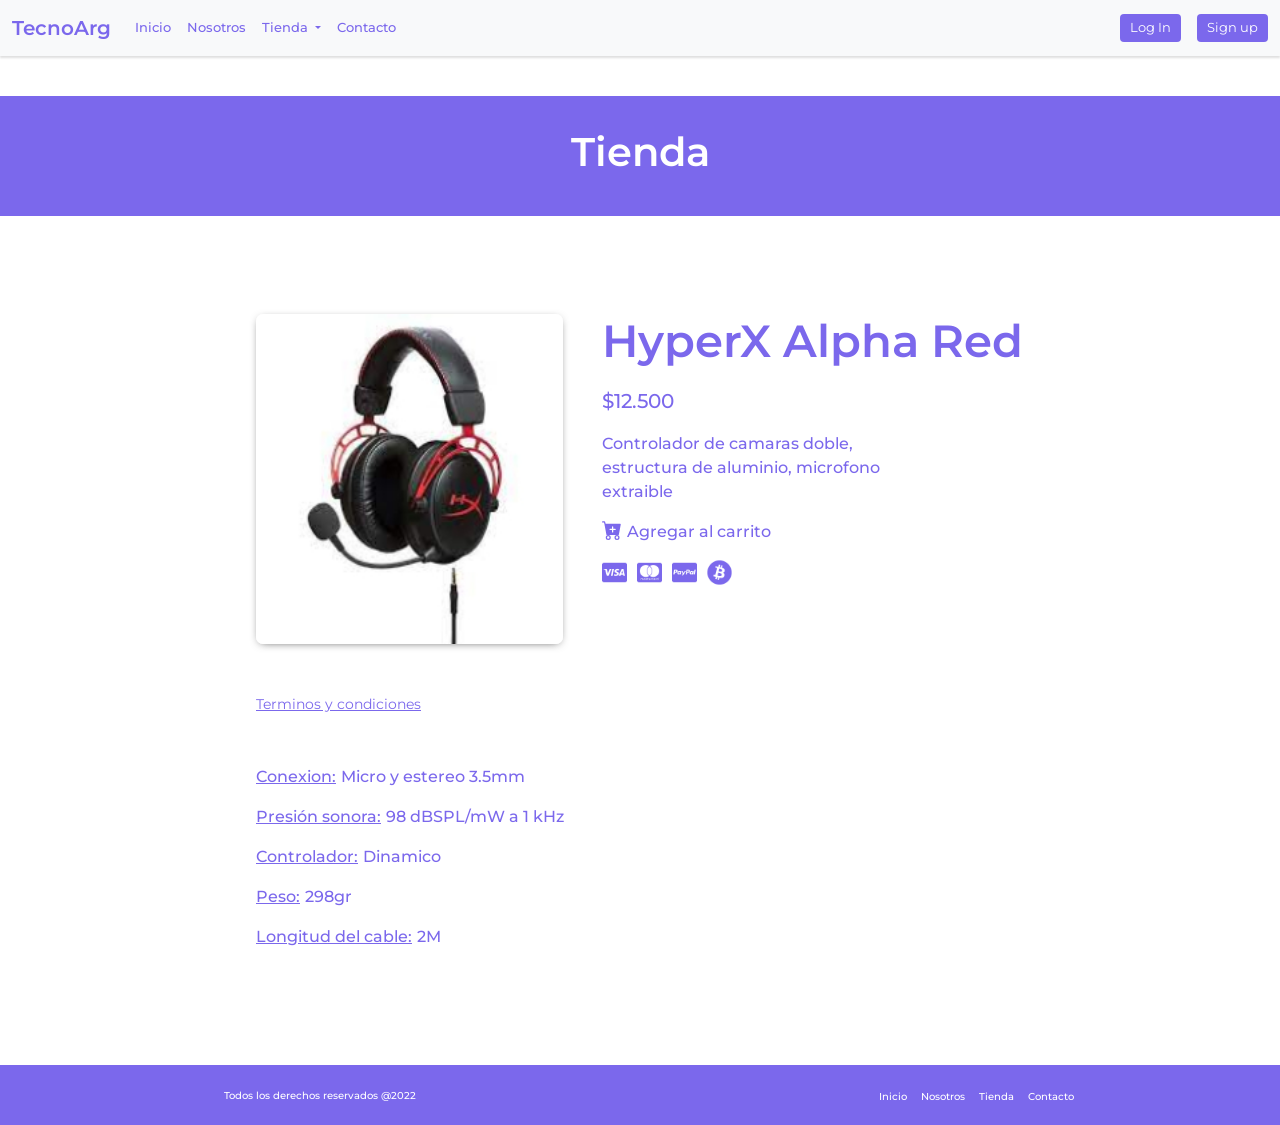
<file: proyecto-final-tadeomaddonni/pages/individualpages/alphared.html>
<!DOCTYPE html>
<html lang="en">
<head>
    <meta charset="UTF-8">
    <meta http-equiv="X-UA-Compatible" content="IE=edge">
    <meta name="viewport" content="width=device-width, initial-scale=1.0">
    <title>Producto | TecnoArg</title>
        <!-- Favicon -->
        <link rel="shortcut icon" href="assets/imgs/favicon.ico" type="image/x-icon">
        <!-- Font -->
        <link rel="preconnect" href="https://fonts.googleapis.com">
        <link rel="preconnect" href="https://fonts.gstatic.com" crossorigin>
        <link href="https://fonts.googleapis.com/css2?family=Montserrat:ital,wght@0,100;0,200;0,300;0,400;0,500;0,600;0,700;0,800;0,900;1,100;1,200;1,300;1,400;1,500;1,600;1,700;1,800;1,900&display=swap" rel="stylesheet">
        <!-- Bootstrap -->
        <link href="https://cdn.jsdelivr.net/npm/bootstrap@5.2.0-beta1/dist/css/bootstrap.min.css" rel="stylesheet" integrity="sha384-0evHe/X+R7YkIZDRvuzKMRqM+OrBnVFBL6DOitfPri4tjfHxaWutUpFmBp4vmVor" crossorigin="anonymous">
        <!-- Stylesheet -->
        <link rel="stylesheet" href="../../css/main.css">
    </head>
    <body>
    <!-- Comienza header -->
    
        <nav class="navbar navbar-expand-lg bg-light">
            <div class="container-fluid">
                <a class="navbar-brand brandName" href="../../index.html">TecnoArg</a>
                <button class="navbar-toggler" type="button" data-bs-toggle="collapse" data-bs-target="#navbarSupportedContent" aria-controls="navbarSupportedContent" aria-expanded="false" aria-label="Toggle navigation">
                <span class="navbar-toggler-icon"></span>
                </button>
                <div class="collapse navbar-collapse" id="navbarSupportedContent">
                    <ul class="navbar-nav me-auto mb-2 mb-lg-0">
    
                        <li class="nav-item">
                            <a class="nav-link" aria-current="page" href="../../index.html">Inicio</a>
                        </li>
    
                        <li class="nav-item">
                            <a class="nav-link" href="../../index.html">Nosotros</a>
                        </li>
    
                        <li class="nav-item dropdown">
                            <a class="nav-link dropdown-toggle" href="#" id="navbarDropdown" role="button" data-bs-toggle="dropdown" aria-expanded="false">
                            Tienda
                            </a>
                            <ul class="dropdown-menu" aria-labelledby="navbarDropdown">
                                <li><a class="dropdown-item" href="../productpages/auriculares.html">Celulares</a></li>
                                <li><a class="dropdown-item" href="../productpages/auriculares.html">Auriculares</a></li>
                                <li><a class="dropdown-item" href="../tienda.html">Ver todo</a></li>
                            </ul>
                        </li>
                        <li class="nav-item">
                            <a class="nav-link" href="../contacto.html">Contacto</a>
                        </li>
                    </ul>
                    <div class="d-flex gap-3" role="search">
                        <div class="loginBg">
                            <a class="nav-link login-btn" href="../login.html">Log In</a>
                        </div>
                        <div class="loginBg">
                            <a class="nav-link login-btn" href="../signup.html">Sign up</a>
                        </div>
                    </div>
                </div>
            </div>
        </nav>


        <!-- Comienza main -->

        <main class="mainProductPage">

            <section class="sectionTitle"> 
                <div class="titleContainer">
                    <h1 class="titleTienda">Tienda</h1>
                </div>
            </section>
            
            <section class="productSection mt-5">
                <div class="imgContainer">
                    <img class="individualImg" src="../../assets/imgs/productos/auris/alphared.jpg" alt="Imagen de auriculares Alpha rojos">
                </div>

                <div class="infoContainer">
                    <h2 class="productTitle">HyperX Alpha Red</h2>
                    <p class="productPrice">$12.500</p>
                    <p class="productDescription"> Controlador de camaras doble, estructura de aluminio, microfono extraible</p>
                    <div class="paymentSection">
                        <div>
                            <div class="addToCartSection">
                                <svg class="aurisAddToCart" xmlns="http://www.w3.org/2000/svg" width="20" height="20" fill="currentColor" class="bi bi-cart-plus-fill" viewBox="0 0 16 16">
                                    <path d="M.5 1a.5.5 0 0 0 0 1h1.11l.401 1.607 1.498 7.985A.5.5 0 0 0 4 12h1a2 2 0 1 0 0 4 2 2 0 0 0 0-4h7a2 2 0 1 0 0 4 2 2 0 0 0 0-4h1a.5.5 0 0 0 .491-.408l1.5-8A.5.5 0 0 0 14.5 3H2.89l-.405-1.621A.5.5 0 0 0 2 1H.5zM6 14a1 1 0 1 1-2 0 1 1 0 0 1 2 0zm7 0a1 1 0 1 1-2 0 1 1 0 0 1 2 0zM9 5.5V7h1.5a.5.5 0 0 1 0 1H9v1.5a.5.5 0 0 1-1 0V8H6.5a.5.5 0 0 1 0-1H8V5.5a.5.5 0 0 1 1 0z"/>
                                </svg>
                                <p class="productDescription">Agregar al carrito</p>
                            </div>

                            <div class="paymentMethodsSection">
                                <img class="paymentMethods" src="../../assets/imgs/icons/cc-visa-brands.svg" width="25" height="25" alt="Imagen de metodo de pago VISA">
                                <img class="paymentMethods" src="../../assets/imgs/icons/cc-mastercard-brands.svg"width="25" height="25"  alt="Imagen de metodo de pago Mastercard"> 
                                <img class="paymentMethods" src="../../assets/imgs/icons/paypa.svg" width="25" height="25" alt="Imagen de método de pago Paypal">
                                <img class="paymentMethods" src="../../assets/imgs/icons/bitcoin-brands.svg" width="25" height="25" alt="Imagen método de pago crypto">
                            </div>
                        </div>
                    </div>
                </div>

            </section>

            <section class="buyTermsSection">
                <a class="buyTerms" href="">Terminos y condiciones</a>
            </section>

            <section class="descriptionSection">
                <div class="descriptionContainer">
                    <p class="productEspDescription">Conexion:</p> <p class="productDescription">Micro y estereo 3.5mm</p>
                </div>
                <div class="descriptionContainer">
                    <P class="productEspDescription">Presión sonora:</p> <p class="productDescription">98 dBSPL/mW a 1 kHz</p>
                </div>
                <div class="descriptionContainer">
                    <P class="productEspDescription">Controlador:</p> <p class="productDescription">Dinamico</p>
                </div>
                <div class="descriptionContainer">
                    <P class="productEspDescription">Peso:</p> <p class="productDescription">298gr</p>
                </div>
                <div class="descriptionContainer">
                    <P class="productEspDescription">Longitud del cable:</p> <p class="productDescription">2M</p>
                </div>
            </section>
        </main>



        <!-- Comienza footer -->

        <footer class="footer">
            <div class="footerTextContainer">
                <p class="footerText">Todos los derechos reservados @2022</p>
            </div>
    
            <div class="footerListContainer">
                <ul class="footerList">
                    <li><a class="footer-link" href="../../index.html">Inicio</a></li>
                    <li><a class="footer-link" href="../../index.html">Nosotros</a></li>
                    <li><a class="footer-link" href="../tienda.html">Tienda</a></li>
                    <li><a class="footer-link" href="../contacto.html">Contacto</a></li>
                </ul>
            </div>
        </footer>
    
        <script src="https://cdn.jsdelivr.net/npm/bootstrap@5.2.0-beta1/dist/js/bootstrap.bundle.min.js" integrity="sha384-pprn3073KE6tl6bjs2QrFaJGz5/SUsLqktiwsUTF55Jfv3qYSDhgCecCxMW52nD2" crossorigin="anonymous"></script>

</body>
</html>
</file>
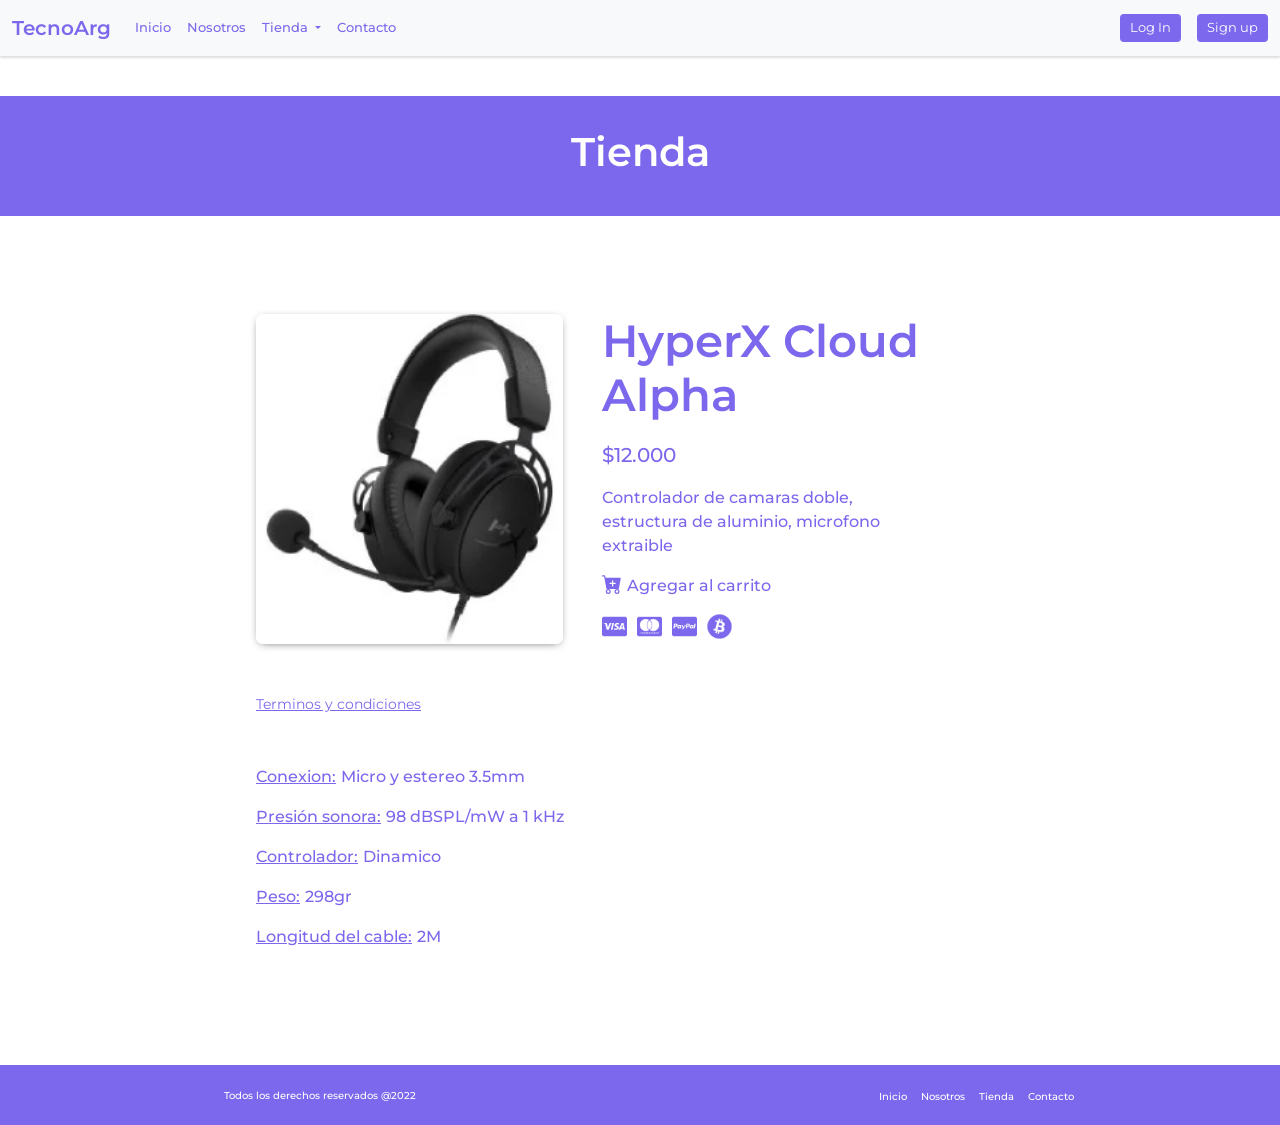
<file: proyecto-final-tadeomaddonni/pages/individualpages/cloudalpha.html>
<!DOCTYPE html>
<html lang="en">
<head>
    <meta charset="UTF-8">
    <meta http-equiv="X-UA-Compatible" content="IE=edge">
    <meta name="viewport" content="width=device-width, initial-scale=1.0">
    <title>Producto | TecnoArg</title>
        <!-- Favicon -->
        <link rel="shortcut icon" href="assets/imgs/favicon.ico" type="image/x-icon">
        <!-- Font -->
        <link rel="preconnect" href="https://fonts.googleapis.com">
        <link rel="preconnect" href="https://fonts.gstatic.com" crossorigin>
        <link href="https://fonts.googleapis.com/css2?family=Montserrat:ital,wght@0,100;0,200;0,300;0,400;0,500;0,600;0,700;0,800;0,900;1,100;1,200;1,300;1,400;1,500;1,600;1,700;1,800;1,900&display=swap" rel="stylesheet">
        <!-- Bootstrap -->
        <link href="https://cdn.jsdelivr.net/npm/bootstrap@5.2.0-beta1/dist/css/bootstrap.min.css" rel="stylesheet" integrity="sha384-0evHe/X+R7YkIZDRvuzKMRqM+OrBnVFBL6DOitfPri4tjfHxaWutUpFmBp4vmVor" crossorigin="anonymous">
        <!-- Stylesheet -->
        <link rel="stylesheet" href="../../css/main.css">
    </head>
    <body>
    <!-- Comienza header -->
    
        <nav class="navbar navbar-expand-lg bg-light">
            <div class="container-fluid">
                <a class="navbar-brand brandName" href="../../index.html">TecnoArg</a>
                <button class="navbar-toggler" type="button" data-bs-toggle="collapse" data-bs-target="#navbarSupportedContent" aria-controls="navbarSupportedContent" aria-expanded="false" aria-label="Toggle navigation">
                <span class="navbar-toggler-icon"></span>
                </button>
                <div class="collapse navbar-collapse" id="navbarSupportedContent">
                    <ul class="navbar-nav me-auto mb-2 mb-lg-0">
    
                        <li class="nav-item">
                            <a class="nav-link" aria-current="page" href="../../index.html">Inicio</a>
                        </li>
    
                        <li class="nav-item">
                            <a class="nav-link" href="../../index.html">Nosotros</a>
                        </li>
    
                        <li class="nav-item dropdown">
                            <a class="nav-link dropdown-toggle" href="#" id="navbarDropdown" role="button" data-bs-toggle="dropdown" aria-expanded="false">
                            Tienda
                            </a>
                            <ul class="dropdown-menu" aria-labelledby="navbarDropdown">
                                <li><a class="dropdown-item" href="../productpages/celus.html">Celulares</a></li>
                                <li><a class="dropdown-item" href="../productpages/auriculares.html">Auriculares</a></li>
                                <li><a class="dropdown-item" href="../tienda.html">Ver todo</a></li>
                            </ul>
                        </li>
                        <li class="nav-item">
                            <a class="nav-link" href="../contacto.html">Contacto</a>
                        </li>
                    </ul>
                    <div class="d-flex gap-3" role="search">
                        <div class="loginBg">
                            <a class="nav-link login-btn" href="../login.html">Log In</a>
                        </div>
                        <div class="loginBg">
                            <a class="nav-link login-btn" href="../signup.html">Sign up</a>
                        </div>
                    </div>
                </div>
            </div>
        </nav>

        <main class="mainProductPage">

            <section class="sectionTitle"> 
                <div class="titleContainer">
                    <h1 class="titleTienda">Tienda</h1>
                </div>
            </section>
            
            <section class="productSection mt-5">
                <div class="imgContainer">
                    <img class="individualImg" src="../../assets/imgs/productos/auris/cloudalpha.jpg" alt="Imagen de auriculares Cloud II">
                </div>

                <div class="infoContainer">
                    <h2 class="productTitle">HyperX Cloud Alpha</h2>
                    <p class="productPrice">$12.000</p>
                    <p class="productDescription">Controlador de camaras doble, estructura de aluminio, microfono extraible</p>
                    <div class="paymentSection">
                        <div>
                            <div class="addToCartSection">
                                <svg class="aurisAddToCart" xmlns="http://www.w3.org/2000/svg" width="20" height="20" fill="currentColor" class="bi bi-cart-plus-fill" viewBox="0 0 16 16">
                                    <path d="M.5 1a.5.5 0 0 0 0 1h1.11l.401 1.607 1.498 7.985A.5.5 0 0 0 4 12h1a2 2 0 1 0 0 4 2 2 0 0 0 0-4h7a2 2 0 1 0 0 4 2 2 0 0 0 0-4h1a.5.5 0 0 0 .491-.408l1.5-8A.5.5 0 0 0 14.5 3H2.89l-.405-1.621A.5.5 0 0 0 2 1H.5zM6 14a1 1 0 1 1-2 0 1 1 0 0 1 2 0zm7 0a1 1 0 1 1-2 0 1 1 0 0 1 2 0zM9 5.5V7h1.5a.5.5 0 0 1 0 1H9v1.5a.5.5 0 0 1-1 0V8H6.5a.5.5 0 0 1 0-1H8V5.5a.5.5 0 0 1 1 0z"/>
                                </svg>
                                <p class="productDescription">Agregar al carrito</p>
                            </div>

                            <div class="paymentMethodsSection">
                                <img class="paymentMethods" src="../../assets/imgs/icons/cc-visa-brands.svg" width="25" height="25" alt="Imagen de metodo de pago VISA">
                                <img class="paymentMethods" src="../../assets/imgs/icons/cc-mastercard-brands.svg"width="25" height="25"  alt="Imagen de metodo de pago Mastercard"> 
                                <img class="paymentMethods" src="../../assets/imgs/icons/paypa.svg" width="25" height="25" alt="Imagen de método de pago Paypal">
                                <img class="paymentMethods" src="../../assets/imgs/icons/bitcoin-brands.svg" width="25" height="25" alt="Imagen método de pago crypto">
                            </div>
                        </div>
                    </div>
                </div>

            </section>

            <section class="buyTermsSection">
                <a class="buyTerms" href="">Terminos y condiciones</a>
            </section>

            <section class="descriptionSection">
                <div class="descriptionContainer">
                    <p class="productEspDescription">Conexion:</p> <p class="productDescription">Micro y estereo 3.5mm</p>
                </div>
                <div class="descriptionContainer">
                    <P class="productEspDescription">Presión sonora:</p> <p class="productDescription">98 dBSPL/mW a 1 kHz</p>
                </div>
                <div class="descriptionContainer">
                    <P class="productEspDescription">Controlador:</p> <p class="productDescription">Dinamico</p>
                </div>
                <div class="descriptionContainer">
                    <P class="productEspDescription">Peso:</p> <p class="productDescription">298gr</p>
                </div>
                <div class="descriptionContainer">
                    <P class="productEspDescription">Longitud del cable:</p> <p class="productDescription">2M</p>
                </div>
            </section>
        </main>



        <!-- Comienza footer -->

        <footer class="footer">
            <div class="footerTextContainer">
                <p class="footerText">Todos los derechos reservados @2022</p>
            </div>
    
            <div class="footerListContainer">
                <ul class="footerList">
                    <li><a class="footer-link" href="../../index.html">Inicio</a></li>
                    <li><a class="footer-link" href="../../index.html">Nosotros</a></li>
                    <li><a class="footer-link" href="../tienda.html">Tienda</a></li>
                    <li><a class="footer-link" href="../contacto.html">Contacto</a></li>
                </ul>
            </div>
        </footer>
    
        <script src="https://cdn.jsdelivr.net/npm/bootstrap@5.2.0-beta1/dist/js/bootstrap.bundle.min.js" integrity="sha384-pprn3073KE6tl6bjs2QrFaJGz5/SUsLqktiwsUTF55Jfv3qYSDhgCecCxMW52nD2" crossorigin="anonymous"></script>

</body>
</html>
</file>
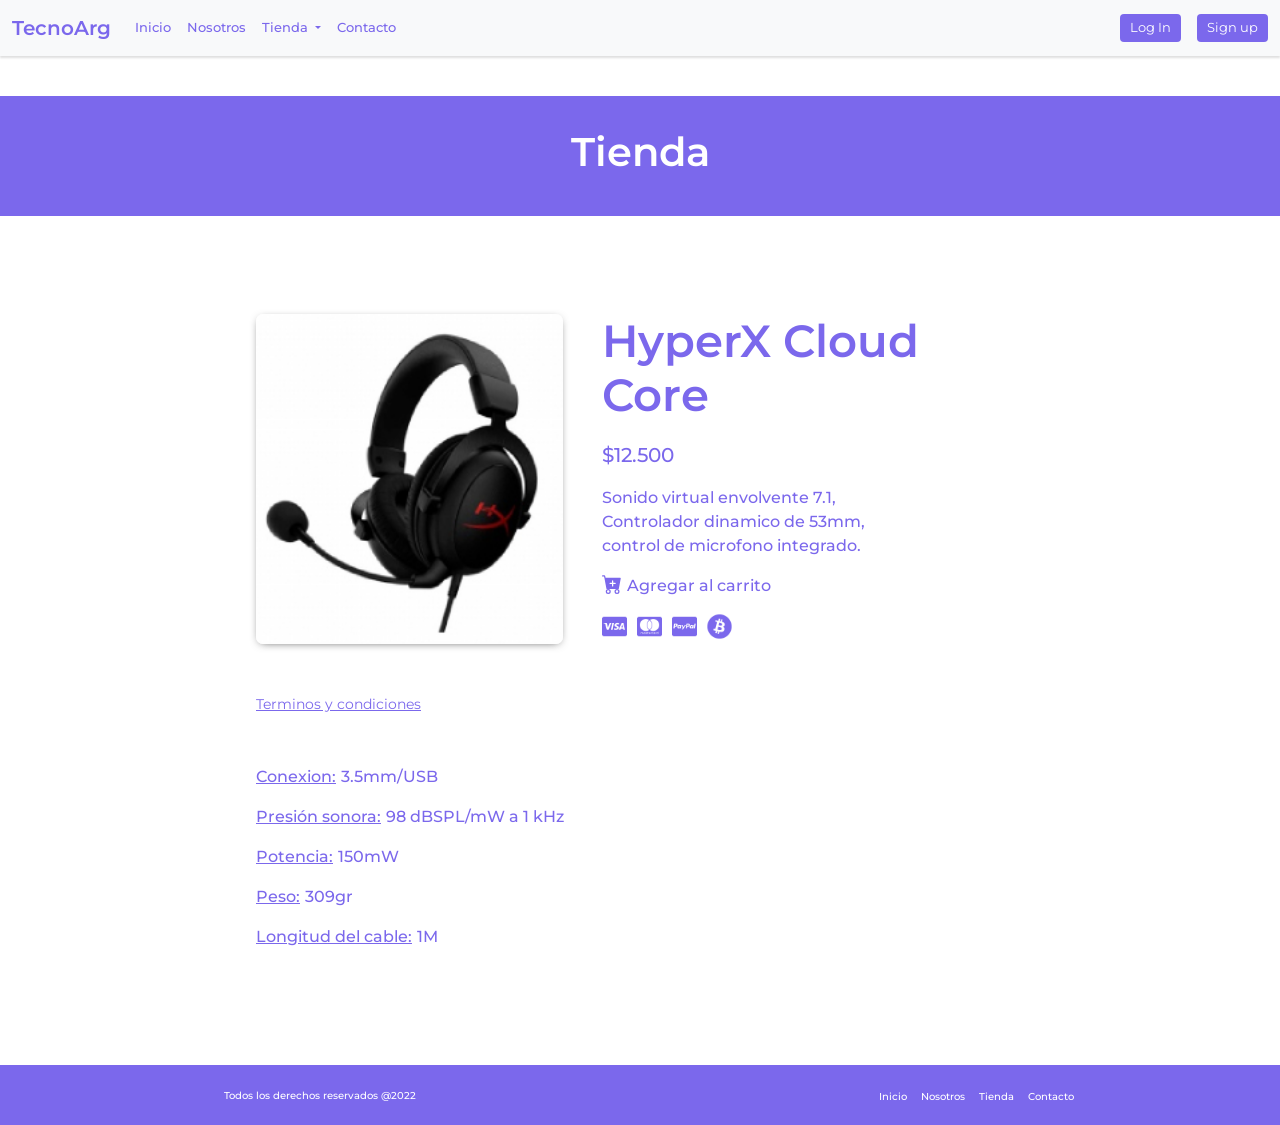
<file: proyecto-final-tadeomaddonni/pages/individualpages/cloudcore.html>
<!DOCTYPE html>
<html lang="en">
<head>
    <meta charset="UTF-8">
    <meta http-equiv="X-UA-Compatible" content="IE=edge">
    <meta name="viewport" content="width=device-width, initial-scale=1.0">
    <title>Producto | TecnoArg</title>
        <!-- Favicon -->
        <link rel="shortcut icon" href="assets/imgs/favicon.ico" type="image/x-icon">
        <!-- Font -->
        <link rel="preconnect" href="https://fonts.googleapis.com">
        <link rel="preconnect" href="https://fonts.gstatic.com" crossorigin>
        <link href="https://fonts.googleapis.com/css2?family=Montserrat:ital,wght@0,100;0,200;0,300;0,400;0,500;0,600;0,700;0,800;0,900;1,100;1,200;1,300;1,400;1,500;1,600;1,700;1,800;1,900&display=swap" rel="stylesheet">
        <!-- Bootstrap -->
        <link href="https://cdn.jsdelivr.net/npm/bootstrap@5.2.0-beta1/dist/css/bootstrap.min.css" rel="stylesheet" integrity="sha384-0evHe/X+R7YkIZDRvuzKMRqM+OrBnVFBL6DOitfPri4tjfHxaWutUpFmBp4vmVor" crossorigin="anonymous">
        <!-- Stylesheet -->
        <link rel="stylesheet" href="../../css/main.css">
    </head>
    <body>
    <!-- Comienza header -->
    
        <nav class="navbar navbar-expand-lg bg-light">
            <div class="container-fluid">
                <a class="navbar-brand brandName" href="../../index.html">TecnoArg</a>
                <button class="navbar-toggler" type="button" data-bs-toggle="collapse" data-bs-target="#navbarSupportedContent" aria-controls="navbarSupportedContent" aria-expanded="false" aria-label="Toggle navigation">
                <span class="navbar-toggler-icon"></span>
                </button>
                <div class="collapse navbar-collapse" id="navbarSupportedContent">
                    <ul class="navbar-nav me-auto mb-2 mb-lg-0">
    
                        <li class="nav-item">
                            <a class="nav-link" aria-current="page" href="../../index.html">Inicio</a>
                        </li>
    
                        <li class="nav-item">
                            <a class="nav-link" href="../../index.html">Nosotros</a>
                        </li>
    
                        <li class="nav-item dropdown">
                            <a class="nav-link dropdown-toggle" href="#" id="navbarDropdown" role="button" data-bs-toggle="dropdown" aria-expanded="false">
                            Tienda
                            </a>
                            <ul class="dropdown-menu" aria-labelledby="navbarDropdown">
                                <li><a class="dropdown-item" href="../productpages/celus.html">Celulares</a></li>
                                <li><a class="dropdown-item" href="../productpages/auriculares.html">Auriculares</a></li>
                                <li><a class="dropdown-item" href="../tienda.html">Ver todo</a></li>
                            </ul>
                        </li>
                        <li class="nav-item">
                            <a class="nav-link" href="../contacto.html">Contacto</a>
                        </li>
                    </ul>
                    <div class="d-flex gap-3" role="search">
                        <div class="loginBg">
                            <a class="nav-link login-btn" href="../login.html">Log In</a>
                        </div>
                        <div class="loginBg">
                            <a class="nav-link login-btn" href="../signup.html">Sign up</a>
                        </div>
                    </div>
                </div>
            </div>
        </nav>


        <!-- Comienza main -->

        <main class="mainProductPage">

            <section class="sectionTitle"> 
                <div class="titleContainer">
                    <h1 class="titleTienda">Tienda</h1>
                </div>
            </section>
            
            <section class="productSection mt-5">
                <div class="imgContainer">
                    <img class="individualImg" src="../../assets/imgs/productos/auris/cloudcore.jpg" alt="Imagen de auriculares Cloud Core">
                </div>

                <div class="infoContainer">
                    <h2 class="productTitle">HyperX Cloud Core</h2>
                    <p class="productPrice">$12.500</p>
                    <p class="productDescription">Sonido virtual envolvente 7.1, Controlador dinamico de 53mm, control de microfono integrado.</p>
                    <div class="paymentSection">
                        <div>
                            <div class="addToCartSection">
                                <svg class="aurisAddToCart" xmlns="http://www.w3.org/2000/svg" width="20" height="20" fill="currentColor" class="bi bi-cart-plus-fill" viewBox="0 0 16 16">
                                    <path d="M.5 1a.5.5 0 0 0 0 1h1.11l.401 1.607 1.498 7.985A.5.5 0 0 0 4 12h1a2 2 0 1 0 0 4 2 2 0 0 0 0-4h7a2 2 0 1 0 0 4 2 2 0 0 0 0-4h1a.5.5 0 0 0 .491-.408l1.5-8A.5.5 0 0 0 14.5 3H2.89l-.405-1.621A.5.5 0 0 0 2 1H.5zM6 14a1 1 0 1 1-2 0 1 1 0 0 1 2 0zm7 0a1 1 0 1 1-2 0 1 1 0 0 1 2 0zM9 5.5V7h1.5a.5.5 0 0 1 0 1H9v1.5a.5.5 0 0 1-1 0V8H6.5a.5.5 0 0 1 0-1H8V5.5a.5.5 0 0 1 1 0z"/>
                                </svg>
                                <p class="productDescription">Agregar al carrito</p>
                            </div>

                            <div class="paymentMethodsSection">
                                <img class="paymentMethods" src="../../assets/imgs/icons/cc-visa-brands.svg" width="25" height="25" alt="Imagen de metodo de pago VISA">
                                <img class="paymentMethods" src="../../assets/imgs/icons/cc-mastercard-brands.svg"width="25" height="25"  alt="Imagen de metodo de pago Mastercard"> 
                                <img class="paymentMethods" src="../../assets/imgs/icons/paypa.svg" width="25" height="25" alt="Imagen de método de pago Paypal">
                                <img class="paymentMethods" src="../../assets/imgs/icons/bitcoin-brands.svg" width="25" height="25" alt="Imagen método de pago crypto">
                            </div>
                        </div>
                    </div>
                </div>

            </section>

            <section class="buyTermsSection">
                <a class="buyTerms" href="">Terminos y condiciones</a>
            </section>

            <section class="descriptionSection">
                <div class="descriptionContainer">
                    <p class="productEspDescription">Conexion:</p> <p class="productDescription"> 3.5mm/USB</p>
                </div>
                <div class="descriptionContainer">
                    <P class="productEspDescription">Presión sonora:</p> <p class="productDescription">98 dBSPL/mW a 1 kHz </p>
                </div>
                <div class="descriptionContainer">
                    <P class="productEspDescription">Potencia:</p> <p class="productDescription">150mW</p>
                </div>
                <div class="descriptionContainer">
                    <P class="productEspDescription">Peso:</p> <p class="productDescription">309gr</p>
                </div>
                <div class="descriptionContainer">
                    <P class="productEspDescription">Longitud del cable:</p> <p class="productDescription">1M</p>
                </div>
            </section>
        </main>



        <!-- Comienza footer -->

        <footer class="footer">
            <div class="footerTextContainer">
                <p class="footerText">Todos los derechos reservados @2022</p>
            </div>
    
            <div class="footerListContainer">
                <ul class="footerList">
                    <li><a class="footer-link" href="../../index.html">Inicio</a></li>
                    <li><a class="footer-link" href="../../index.html">Nosotros</a></li>
                    <li><a class="footer-link" href="../tienda.html">Tienda</a></li>
                    <li><a class="footer-link" href="../contacto.html">Contacto</a></li>
                </ul>
            </div>
        </footer>
    
        <script src="https://cdn.jsdelivr.net/npm/bootstrap@5.2.0-beta1/dist/js/bootstrap.bundle.min.js" integrity="sha384-pprn3073KE6tl6bjs2QrFaJGz5/SUsLqktiwsUTF55Jfv3qYSDhgCecCxMW52nD2" crossorigin="anonymous"></script>

</body>
</html>
</file>
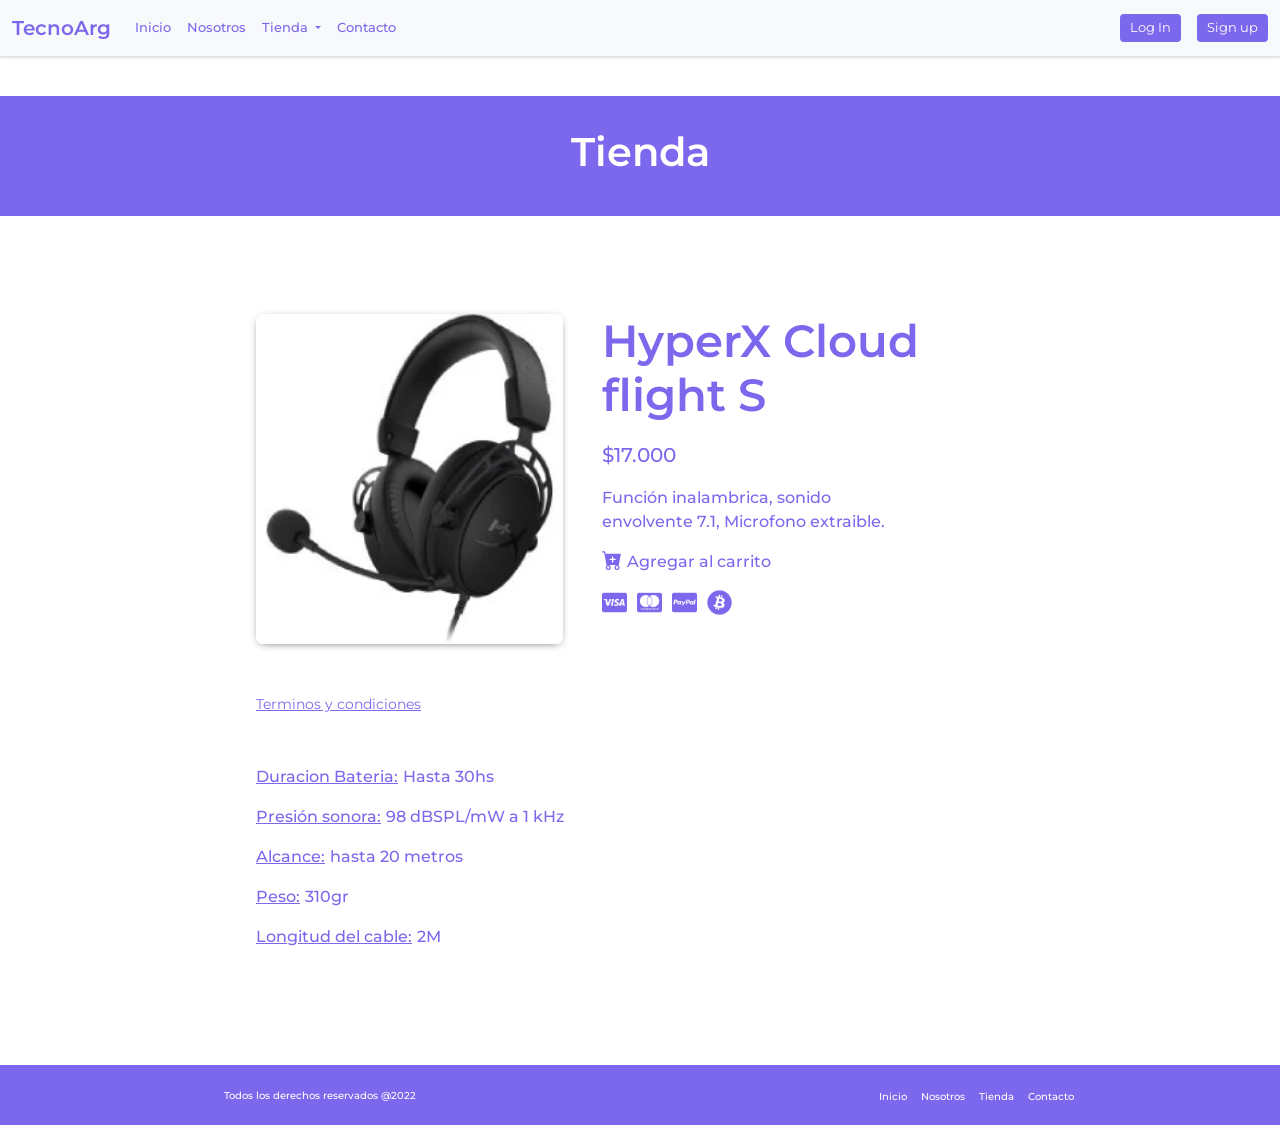
<file: proyecto-final-tadeomaddonni/pages/individualpages/cloudflights.html>
<!DOCTYPE html>
<html lang="en">
<head>
    <meta charset="UTF-8">
    <meta http-equiv="X-UA-Compatible" content="IE=edge">
    <meta name="viewport" content="width=device-width, initial-scale=1.0">
    <title>Producto | TecnoArg</title>
        <!-- Favicon -->
        <link rel="shortcut icon" href="assets/imgs/favicon.ico" type="image/x-icon">
        <!-- Font -->
        <link rel="preconnect" href="https://fonts.googleapis.com">
        <link rel="preconnect" href="https://fonts.gstatic.com" crossorigin>
        <link href="https://fonts.googleapis.com/css2?family=Montserrat:ital,wght@0,100;0,200;0,300;0,400;0,500;0,600;0,700;0,800;0,900;1,100;1,200;1,300;1,400;1,500;1,600;1,700;1,800;1,900&display=swap" rel="stylesheet">
        <!-- Bootstrap -->
        <link href="https://cdn.jsdelivr.net/npm/bootstrap@5.2.0-beta1/dist/css/bootstrap.min.css" rel="stylesheet" integrity="sha384-0evHe/X+R7YkIZDRvuzKMRqM+OrBnVFBL6DOitfPri4tjfHxaWutUpFmBp4vmVor" crossorigin="anonymous">
        <!-- Stylesheet -->
        <link rel="stylesheet" href="../../css/main.css">
    </head>
    <body>
    <!-- Comienza header -->
    
        <nav class="navbar navbar-expand-lg bg-light">
            <div class="container-fluid">
                <a class="navbar-brand brandName" href="../../index.html">TecnoArg</a>
                <button class="navbar-toggler" type="button" data-bs-toggle="collapse" data-bs-target="#navbarSupportedContent" aria-controls="navbarSupportedContent" aria-expanded="false" aria-label="Toggle navigation">
                <span class="navbar-toggler-icon"></span>
                </button>
                <div class="collapse navbar-collapse" id="navbarSupportedContent">
                    <ul class="navbar-nav me-auto mb-2 mb-lg-0">
    
                        <li class="nav-item">
                            <a class="nav-link" aria-current="page" href="../../index.html">Inicio</a>
                        </li>
    
                        <li class="nav-item">
                            <a class="nav-link" href="../../index.html">Nosotros</a>
                        </li>
    
                        <li class="nav-item dropdown">
                            <a class="nav-link dropdown-toggle" href="#" id="navbarDropdown" role="button" data-bs-toggle="dropdown" aria-expanded="false">
                            Tienda
                            </a>
                            <ul class="dropdown-menu" aria-labelledby="navbarDropdown">
                                <li><a class="dropdown-item" href="../productpages/celus.html">Celulares</a></li>
                                <li><a class="dropdown-item" href="../productpages/auriculares.html">Auriculares</a></li>
                                <li><a class="dropdown-item" href="../tienda.html">Ver todo</a></li>
                            </ul>
                        </li>
                        <li class="nav-item">
                            <a class="nav-link" href="../contacto.html">Contacto</a>
                        </li>
                    </ul>
                    <div class="d-flex gap-3" role="search">
                        <div class="loginBg">
                            <a class="nav-link login-btn" href="../login.html">Log In</a>
                        </div>
                        <div class="loginBg">
                            <a class="nav-link login-btn" href="../signup.html">Sign up</a>
                        </div>
                    </div>
                </div>
            </div>
        </nav>

        <main class="mainProductPage">

            <section class="sectionTitle"> 
                <div class="titleContainer">
                    <h1 class="titleTienda">Tienda</h1>
                </div>
            </section>
            
            <section class="productSection mt-5">
                <div class="imgContainer">
                    <img class="individualImg" src="../../assets/imgs/productos/auris/cloudalpha.jpg" alt="Imagen de auriculares Cloud II">
                </div>

                <div class="infoContainer">
                    <h2 class="productTitle">HyperX Cloud flight S</h2>
                    <p class="productPrice">$17.000</p>
                    <p class="productDescription">Función inalambrica, sonido envolvente 7.1, Microfono extraible.</p>
                    <div class="paymentSection">
                        <div>
                            <div class="addToCartSection">
                                <svg class="aurisAddToCart" xmlns="http://www.w3.org/2000/svg" width="20" height="20" fill="currentColor" class="bi bi-cart-plus-fill" viewBox="0 0 16 16">
                                    <path d="M.5 1a.5.5 0 0 0 0 1h1.11l.401 1.607 1.498 7.985A.5.5 0 0 0 4 12h1a2 2 0 1 0 0 4 2 2 0 0 0 0-4h7a2 2 0 1 0 0 4 2 2 0 0 0 0-4h1a.5.5 0 0 0 .491-.408l1.5-8A.5.5 0 0 0 14.5 3H2.89l-.405-1.621A.5.5 0 0 0 2 1H.5zM6 14a1 1 0 1 1-2 0 1 1 0 0 1 2 0zm7 0a1 1 0 1 1-2 0 1 1 0 0 1 2 0zM9 5.5V7h1.5a.5.5 0 0 1 0 1H9v1.5a.5.5 0 0 1-1 0V8H6.5a.5.5 0 0 1 0-1H8V5.5a.5.5 0 0 1 1 0z"/>
                                </svg>
                                <p class="productDescription">Agregar al carrito</p>
                            </div>

                            <div class="paymentMethodsSection">
                                <img class="paymentMethods" src="../../assets/imgs/icons/cc-visa-brands.svg" width="25" height="25" alt="Imagen de metodo de pago VISA">
                                <img class="paymentMethods" src="../../assets/imgs/icons/cc-mastercard-brands.svg"width="25" height="25"  alt="Imagen de metodo de pago Mastercard"> 
                                <img class="paymentMethods" src="../../assets/imgs/icons/paypa.svg" width="25" height="25" alt="Imagen de método de pago Paypal">
                                <img class="paymentMethods" src="../../assets/imgs/icons/bitcoin-brands.svg" width="25" height="25" alt="Imagen método de pago crypto">
                            </div>
                        </div>
                    </div>
                </div>

            </section>

            <section class="buyTermsSection">
                <a class="buyTerms" href="">Terminos y condiciones</a>
            </section>

            <section class="descriptionSection">
                <div class="descriptionContainer">
                    <p class="productEspDescription">Duracion Bateria:</p> <p class="productDescription"> Hasta 30hs</p>
                </div>
                <div class="descriptionContainer">
                    <P class="productEspDescription">Presión sonora:</p> <p class="productDescription">98 dBSPL/mW a 1 kHz</p>
                </div>
                <div class="descriptionContainer">
                    <P class="productEspDescription">Alcance:</p> <p class="productDescription">hasta 20 metros</p>
                </div>
                <div class="descriptionContainer">
                    <P class="productEspDescription">Peso:</p> <p class="productDescription">310gr</p>
                </div>
                <div class="descriptionContainer">
                    <P class="productEspDescription">Longitud del cable:</p> <p class="productDescription">2M</p>
                </div>
            </section>
        </main>



        <!-- Comienza footer -->

        <footer class="footer">
            <div class="footerTextContainer">
                <p class="footerText">Todos los derechos reservados @2022</p>
            </div>
    
            <div class="footerListContainer">
                <ul class="footerList">
                    <li><a class="footer-link" href="../../index.html">Inicio</a></li>
                    <li><a class="footer-link" href="../../index.html">Nosotros</a></li>
                    <li><a class="footer-link" href="../tienda.html">Tienda</a></li>
                    <li><a class="footer-link" href="../contacto.html">Contacto</a></li>
                </ul>
            </div>
        </footer>
    
        <script src="https://cdn.jsdelivr.net/npm/bootstrap@5.2.0-beta1/dist/js/bootstrap.bundle.min.js" integrity="sha384-pprn3073KE6tl6bjs2QrFaJGz5/SUsLqktiwsUTF55Jfv3qYSDhgCecCxMW52nD2" crossorigin="anonymous"></script>

</body>
</html>
</file>
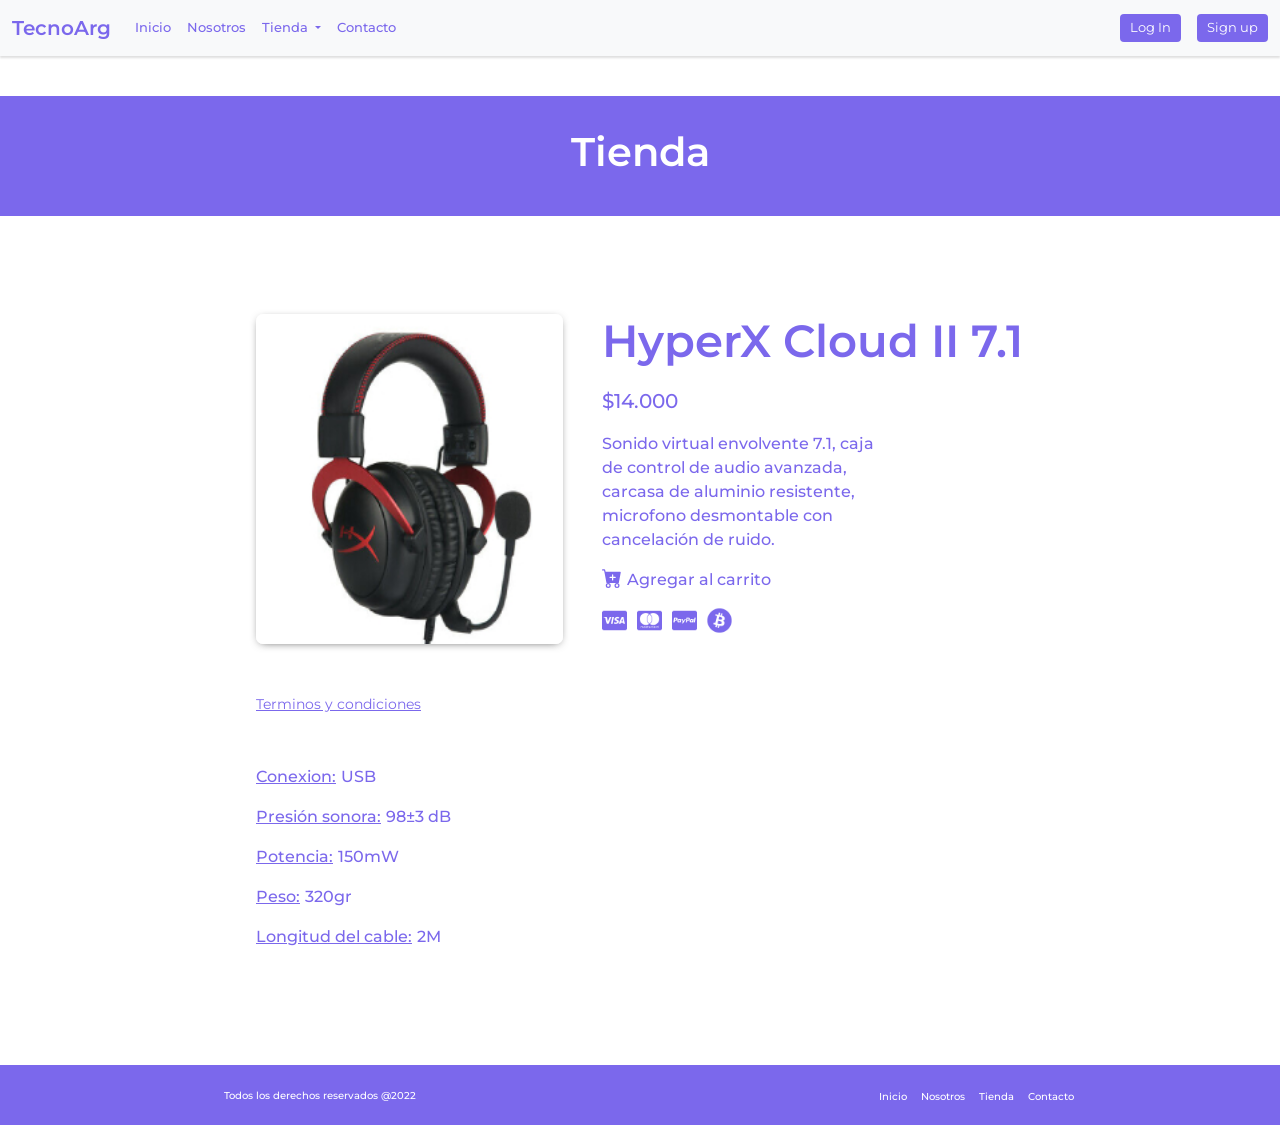
<file: proyecto-final-tadeomaddonni/pages/individualpages/cloudii.html>
<!DOCTYPE html>
<html lang="en">
<head>
    <meta charset="UTF-8">
    <meta http-equiv="X-UA-Compatible" content="IE=edge">
    <meta name="viewport" content="width=device-width, initial-scale=1.0">
    <title>Producto | TecnoArg</title>
        <!-- Favicon -->
        <link rel="shortcut icon" href="assets/imgs/favicon.ico" type="image/x-icon">
        <!-- Font -->
        <link rel="preconnect" href="https://fonts.googleapis.com">
        <link rel="preconnect" href="https://fonts.gstatic.com" crossorigin>
        <link href="https://fonts.googleapis.com/css2?family=Montserrat:ital,wght@0,100;0,200;0,300;0,400;0,500;0,600;0,700;0,800;0,900;1,100;1,200;1,300;1,400;1,500;1,600;1,700;1,800;1,900&display=swap" rel="stylesheet">
        <!-- Bootstrap -->
        <link href="https://cdn.jsdelivr.net/npm/bootstrap@5.2.0-beta1/dist/css/bootstrap.min.css" rel="stylesheet" integrity="sha384-0evHe/X+R7YkIZDRvuzKMRqM+OrBnVFBL6DOitfPri4tjfHxaWutUpFmBp4vmVor" crossorigin="anonymous">
        <!-- Stylesheet -->
        <link rel="stylesheet" href="../../css/main.css">
    </head>
    <body>
    <!-- Comienza header -->
    
        <nav class="navbar navbar-expand-lg bg-light">
            <div class="container-fluid">
                <a class="navbar-brand brandName" href="../../index.html">TecnoArg</a>
                <button class="navbar-toggler" type="button" data-bs-toggle="collapse" data-bs-target="#navbarSupportedContent" aria-controls="navbarSupportedContent" aria-expanded="false" aria-label="Toggle navigation">
                <span class="navbar-toggler-icon"></span>
                </button>
                <div class="collapse navbar-collapse" id="navbarSupportedContent">
                    <ul class="navbar-nav me-auto mb-2 mb-lg-0">
    
                        <li class="nav-item">
                            <a class="nav-link" aria-current="page" href="../../index.html">Inicio</a>
                        </li>
    
                        <li class="nav-item">
                            <a class="nav-link" href="../../index.html">Nosotros</a>
                        </li>
    
                        <li class="nav-item dropdown">
                            <a class="nav-link dropdown-toggle" href="#" id="navbarDropdown" role="button" data-bs-toggle="dropdown" aria-expanded="false">
                            Tienda
                            </a>
                            <ul class="dropdown-menu" aria-labelledby="navbarDropdown">
                                <li><a class="dropdown-item" href="../productpages/celus.html">Celulares</a></li>
                                <li><a class="dropdown-item" href="../productpages/auriculares.html">Auriculares</a></li>
                                <li><a class="dropdown-item" href="../tienda.html">Ver todo</a></li>
                            </ul>
                        </li>
                        <li class="nav-item">
                            <a class="nav-link" href="../contacto.html">Contacto</a>
                        </li>
                    </ul>
                    <div class="d-flex gap-3" role="search">
                        <div class="loginBg">
                            <a class="nav-link login-btn" href="../login.html">Log In</a>
                        </div>
                        <div class="loginBg">
                            <a class="nav-link login-btn" href="../signup.html">Sign up</a>
                        </div>
                    </div>
                </div>
            </div>
        </nav>

        <main class="mainProductPage">

            <section class="sectionTitle"> 
                <div class="titleContainer">
                    <h1 class="titleTienda">Tienda</h1>
                </div>
            </section>
            
            <section class="productSection mt-5">
                <div class="imgContainer">
                    <img class="individualImg" src="../../assets/imgs/productos/auris/cloudii.jpg" alt="Imagen de auriculares Cloud II">
                </div>

                <div class="infoContainer">
                    <h2 class="productTitle">HyperX Cloud II 7.1</h2>
                    <p class="productPrice">$14.000</p>
                    <p class="productDescription">Sonido virtual envolvente 7.1, caja de control de audio avanzada, carcasa de aluminio resistente, microfono desmontable con cancelación de ruido.</p>
                    <div class="paymentSection">
                        <div>
                            <div class="addToCartSection">
                                <svg class="aurisAddToCart" xmlns="http://www.w3.org/2000/svg" width="20" height="20" fill="currentColor" class="bi bi-cart-plus-fill" viewBox="0 0 16 16">
                                    <path d="M.5 1a.5.5 0 0 0 0 1h1.11l.401 1.607 1.498 7.985A.5.5 0 0 0 4 12h1a2 2 0 1 0 0 4 2 2 0 0 0 0-4h7a2 2 0 1 0 0 4 2 2 0 0 0 0-4h1a.5.5 0 0 0 .491-.408l1.5-8A.5.5 0 0 0 14.5 3H2.89l-.405-1.621A.5.5 0 0 0 2 1H.5zM6 14a1 1 0 1 1-2 0 1 1 0 0 1 2 0zm7 0a1 1 0 1 1-2 0 1 1 0 0 1 2 0zM9 5.5V7h1.5a.5.5 0 0 1 0 1H9v1.5a.5.5 0 0 1-1 0V8H6.5a.5.5 0 0 1 0-1H8V5.5a.5.5 0 0 1 1 0z"/>
                                </svg>
                                <p class="productDescription">Agregar al carrito</p>
                            </div>

                            <div class="paymentMethodsSection">
                                <img class="paymentMethods" src="../../assets/imgs/icons/cc-visa-brands.svg" width="25" height="25" alt="Imagen de metodo de pago VISA">
                                <img class="paymentMethods" src="../../assets/imgs/icons/cc-mastercard-brands.svg"width="25" height="25"  alt="Imagen de metodo de pago Mastercard"> 
                                <img class="paymentMethods" src="../../assets/imgs/icons/paypa.svg" width="25" height="25" alt="Imagen de método de pago Paypal">
                                <img class="paymentMethods" src="../../assets/imgs/icons/bitcoin-brands.svg" width="25" height="25" alt="Imagen método de pago crypto">
                            </div>
                        </div>
                    </div>
                </div>

            </section>

            <section class="buyTermsSection">
                <a class="buyTerms" href="">Terminos y condiciones</a>
            </section>

            <section class="descriptionSection">
                <div class="descriptionContainer">
                    <p class="productEspDescription">Conexion:</p> <p class="productDescription">USB</p>
                </div>
                <div class="descriptionContainer">
                    <P class="productEspDescription">Presión sonora:</p> <p class="productDescription">98±3 dB</p>
                </div>
                <div class="descriptionContainer">
                    <P class="productEspDescription">Potencia:</p> <p class="productDescription">150mW</p>
                </div>
                <div class="descriptionContainer">
                    <P class="productEspDescription">Peso:</p> <p class="productDescription">320gr</p>
                </div>
                <div class="descriptionContainer">
                    <P class="productEspDescription">Longitud del cable:</p> <p class="productDescription">2M</p>
                </div>
            </section>
        </main>



        <!-- Comienza footer -->

        <footer class="footer">
            <div class="footerTextContainer">
                <p class="footerText">Todos los derechos reservados @2022</p>
            </div>
    
            <div class="footerListContainer">
                <ul class="footerList">
                    <li><a class="footer-link" href="../../index.html">Inicio</a></li>
                    <li><a class="footer-link" href="../../index.html">Nosotros</a></li>
                    <li><a class="footer-link" href="../tienda.html">Tienda</a></li>
                    <li><a class="footer-link" href="../contacto.html">Contacto</a></li>
                </ul>
            </div>
        </footer>
    
        <script src="https://cdn.jsdelivr.net/npm/bootstrap@5.2.0-beta1/dist/js/bootstrap.bundle.min.js" integrity="sha384-pprn3073KE6tl6bjs2QrFaJGz5/SUsLqktiwsUTF55Jfv3qYSDhgCecCxMW52nD2" crossorigin="anonymous"></script>

</body>
</html>
</file>
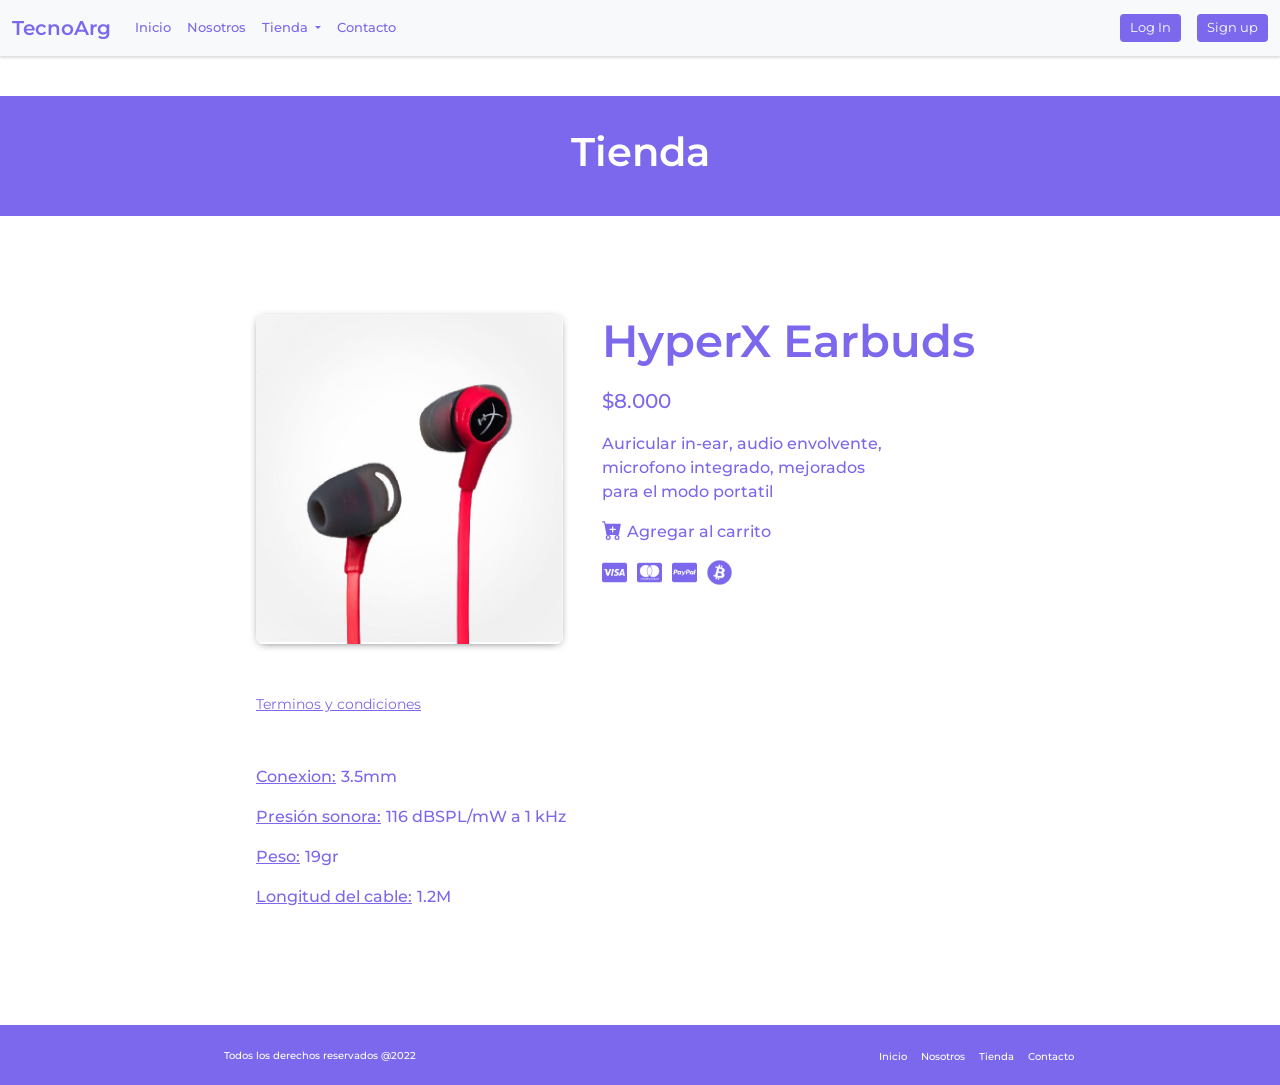
<file: proyecto-final-tadeomaddonni/pages/individualpages/earbuds.html>
<!DOCTYPE html>
<html lang="en">
<head>
    <meta charset="UTF-8">
    <meta http-equiv="X-UA-Compatible" content="IE=edge">
    <meta name="viewport" content="width=device-width, initial-scale=1.0">
    <title>Producto | TecnoArg</title>
        <!-- Favicon -->
        <link rel="shortcut icon" href="assets/imgs/favicon.ico" type="image/x-icon">
        <!-- Font -->
        <link rel="preconnect" href="https://fonts.googleapis.com">
        <link rel="preconnect" href="https://fonts.gstatic.com" crossorigin>
        <link href="https://fonts.googleapis.com/css2?family=Montserrat:ital,wght@0,100;0,200;0,300;0,400;0,500;0,600;0,700;0,800;0,900;1,100;1,200;1,300;1,400;1,500;1,600;1,700;1,800;1,900&display=swap" rel="stylesheet">
        <!-- Bootstrap -->
        <link href="https://cdn.jsdelivr.net/npm/bootstrap@5.2.0-beta1/dist/css/bootstrap.min.css" rel="stylesheet" integrity="sha384-0evHe/X+R7YkIZDRvuzKMRqM+OrBnVFBL6DOitfPri4tjfHxaWutUpFmBp4vmVor" crossorigin="anonymous">
        <!-- Stylesheet -->
        <link rel="stylesheet" href="../../css/main.css">
    </head>
    <body>
    <!-- Comienza header -->
    
        <nav class="navbar navbar-expand-lg bg-light">
            <div class="container-fluid">
                <a class="navbar-brand brandName" href="../../index.html">TecnoArg</a>
                <button class="navbar-toggler" type="button" data-bs-toggle="collapse" data-bs-target="#navbarSupportedContent" aria-controls="navbarSupportedContent" aria-expanded="false" aria-label="Toggle navigation">
                <span class="navbar-toggler-icon"></span>
                </button>
                <div class="collapse navbar-collapse" id="navbarSupportedContent">
                    <ul class="navbar-nav me-auto mb-2 mb-lg-0">
    
                        <li class="nav-item">
                            <a class="nav-link" aria-current="page" href="../../index.html">Inicio</a>
                        </li>
    
                        <li class="nav-item">
                            <a class="nav-link" href="../../index.html">Nosotros</a>
                        </li>
    
                        <li class="nav-item dropdown">
                            <a class="nav-link dropdown-toggle" href="#" id="navbarDropdown" role="button" data-bs-toggle="dropdown" aria-expanded="false">
                            Tienda
                            </a>
                            <ul class="dropdown-menu" aria-labelledby="navbarDropdown">
                                <li><a class="dropdown-item" href="../productpages/celus.html">Celulares</a></li>
                                <li><a class="dropdown-item" href="../productpages/auriculares.html">Auriculares</a></li>
                                <li><a class="dropdown-item" href="../tienda.html">Ver todo</a></li>
                            </ul>
                        </li>
                        <li class="nav-item">
                            <a class="nav-link" href="../contacto.html">Contacto</a>
                        </li>
                    </ul>
                    <div class="d-flex gap-3" role="search">
                        <div class="loginBg">
                            <a class="nav-link login-btn" href="../login.html">Log In</a>
                        </div>
                        <div class="loginBg">
                            <a class="nav-link login-btn" href="../signup.html">Sign up</a>
                        </div>
                    </div>
                </div>
            </div>
        </nav>

        <main class="mainProductPage">

            <section class="sectionTitle"> 
                <div class="titleContainer">
                    <h1 class="titleTienda">Tienda</h1>
                </div>
            </section>
            
            <section class="productSection mt-5">
                <div class="imgContainer">
                    <img class="individualImg" src="../../assets/imgs/productos/auris/earbuds.jpg" alt="Imagen de auriculares Earbuds">
                </div>

                <div class="infoContainer">
                    <h2 class="productTitle">HyperX Earbuds</h2>
                    <p class="productPrice">$8.000</p>
                    <p class="productDescription">Auricular in-ear, audio envolvente, microfono integrado, mejorados para el modo portatil</p>
                    <div class="paymentSection"> 
                        <div>
                            <div class="addToCartSection">
                                <svg class="aurisAddToCart" xmlns="http://www.w3.org/2000/svg" width="20" height="20" fill="currentColor" class="bi bi-cart-plus-fill" viewBox="0 0 16 16">
                                    <path d="M.5 1a.5.5 0 0 0 0 1h1.11l.401 1.607 1.498 7.985A.5.5 0 0 0 4 12h1a2 2 0 1 0 0 4 2 2 0 0 0 0-4h7a2 2 0 1 0 0 4 2 2 0 0 0 0-4h1a.5.5 0 0 0 .491-.408l1.5-8A.5.5 0 0 0 14.5 3H2.89l-.405-1.621A.5.5 0 0 0 2 1H.5zM6 14a1 1 0 1 1-2 0 1 1 0 0 1 2 0zm7 0a1 1 0 1 1-2 0 1 1 0 0 1 2 0zM9 5.5V7h1.5a.5.5 0 0 1 0 1H9v1.5a.5.5 0 0 1-1 0V8H6.5a.5.5 0 0 1 0-1H8V5.5a.5.5 0 0 1 1 0z"/>
                                </svg>
                                <p class="productDescription">Agregar al carrito</p>
                            </div>

                            <div class="paymentMethodsSection">
                                <img class="paymentMethods" src="../../assets/imgs/icons/cc-visa-brands.svg" width="25" height="25" alt="Imagen de metodo de pago VISA">
                                <img class="paymentMethods" src="../../assets/imgs/icons/cc-mastercard-brands.svg"width="25" height="25"  alt="Imagen de metodo de pago Mastercard"> 
                                <img class="paymentMethods" src="../../assets/imgs/icons/paypa.svg" width="25" height="25" alt="Imagen de método de pago Paypal">
                                <img class="paymentMethods" src="../../assets/imgs/icons/bitcoin-brands.svg" width="25" height="25" alt="Imagen método de pago crypto">
                            </div>
                        </div>
                    </div>
                </div>

            </section>

            <section class="buyTermsSection">
                <a class="buyTerms" href="">Terminos y condiciones</a>
            </section>

            <section class="descriptionSection">
                <div class="descriptionContainer">
                    <p class="productEspDescription">Conexion:</p> <p class="productDescription"> 3.5mm</p>
                </div>
                <div class="descriptionContainer">
                    <P class="productEspDescription">Presión sonora:</p> <p class="productDescription">116 dBSPL/mW a 1 kHz</p>
                </div>
                <div class="descriptionContainer">
                    <P class="productEspDescription">Peso:</p> <p class="productDescription">19gr</p>
                </div>
                <div class="descriptionContainer">
                    <P class="productEspDescription">Longitud del cable:</p> <p class="productDescription">1.2M</p>
                </div>
            </section>
        </main>



        <!-- Comienza footer -->

        <footer class="footer">
            <div class="footerTextContainer">
                <p class="footerText">Todos los derechos reservados @2022</p>
            </div>
    
            <div class="footerListContainer">
                <ul class="footerList">
                    <li><a class="footer-link" href="../../index.html">Inicio</a></li>
                    <li><a class="footer-link" href="../../index.html">Nosotros</a></li>
                    <li><a class="footer-link" href="../tienda.html">Tienda</a></li>
                    <li><a class="footer-link" href="../contacto.html">Contacto</a></li>
                </ul>
            </div>
        </footer>
    
        <script src="https://cdn.jsdelivr.net/npm/bootstrap@5.2.0-beta1/dist/js/bootstrap.bundle.min.js" integrity="sha384-pprn3073KE6tl6bjs2QrFaJGz5/SUsLqktiwsUTF55Jfv3qYSDhgCecCxMW52nD2" crossorigin="anonymous"></script>

</body>
</html>
</file>
<file: css/main.css>
.body{
    display: flex;
    flex-direction: column;
    justify-content: center;
}

main{
    width: 100%;
    height: 100px;
    background-color: rgb(98, 60, 134);
    display: flex;
    justify-content: center;
    align-items: center;
}
h1{
    margin: 0;
    padding: 0;
    text-align: center;
    font-family: 'Gill Sans', 'Gill Sans MT', Calibri, 'Trebuchet MS', sans-serif;
    color: white;
    font-size: 45px;
    font-weight: 300;
}

#text{
    font-size: 33px;
}
</file>
<file: proyecto-final-tadeomaddonni/css/main.css>
/* Variables */
/* Colors */
/* Fonts */
/* Sizes */
/* Mixins */
/* Globals */
/* Universal */
* {
  margin: 0;
  padding: 0;
  box-sizing: border-box;
}

body {
  font-family: "Montserrat", sans-serif;
  scroll-behavior: smooth;
  height: 100%;
  width: 100%;
}

p::selection {
  background-color: #7B68EC;
  color: #fff;
}

a::selection {
  background-color: #7B68EC;
  color: #fff;
}

h2::selection {
  background-color: #7B68EC;
  color: #fff;
}

h1::selection {
  background-color: #fff;
  color: #7B68EC;
}

span::selection {
  background-color: #fff;
  color: #7B68EC;
}

img::selection {
  background-color: #7B68EC;
  color: #fff;
}

/* Header */
.navbar {
  box-shadow: 0px 2px 2px rgba(0, 0, 0, 0.13);
  margin-bottom: 40px;
  position: sticky;
  z-index: 200;
  top: 0;
}

.brandName {
  color: #7B68EC;
  font-weight: 600;
}

.brandName:hover {
  color: #7B68EC;
  transform: scale(1.1);
  transition: 0.3s;
}

.nav-item:hover {
  transform: scale(1.1);
  transform: translateX(3px);
  transition: 0.3s;
}

.nav-link {
  color: #7B68EC;
  font-weight: 500;
  font-size: 13px;
}
.nav-link:hover {
  color: #7B68EC;
  font-weight: 700;
  transition: 0.3s;
}
.nav-link:active {
  color: #7B68EC;
}

.dropdown-menu {
  background-color: #7B68EC;
  border: 1px solid #fff;
}

.dropdown-item {
  border: none;
  color: #fff;
}
.dropdown-item:hover {
  color: #fff;
  background-color: #7B68EC;
  font-weight: 600;
}

.loginBg {
  width: fit-content;
  padding: 4px 10px;
  background-color: #7B68EC;
  border-radius: 4px;
}

.login-btn {
  color: #fff;
  font-size: 13px;
  font-weight: 400;
}

.login-btn:hover {
  color: #fff;
  font-weight: 700;
  transition: 0.3s;
}

/* Main Index */
.mainIndex {
  margin-top: 60px;
}

.sectionOne {
  margin-top: 40px;
  margin-bottom: 50px;
  background-color: #7B68EC;
  height: 40vh;
  width: 100%;
  display: flex;
  flex-direction: column;
  justify-content: center;
  align-items: center;
  box-shadow: 0px 3px 3px rgba(0, 0, 0, 0.25);
}

.sectionContainer {
  display: flex;
  height: 100%;
  width: 50%;
  flex-direction: column;
  align-items: center;
  justify-content: center;
}

.mainText {
  font-weight: 400;
  text-align: center;
  color: #fff;
  font-size: 35px;
}
.mainText span {
  font-style: italic;
  font-weight: 700;
}

.btnTienda {
  width: 100px;
  height: 24px;
  padding-top: 3px;
  border-radius: 6px;
  font-weight: 500;
  font-size: 13px;
  text-align: center;
  text-decoration: none;
  color: #7B68EC;
  background-color: #fff;
}
.btnTienda:hover {
  color: #7B68EC;
  font-weight: 600;
  transform: scale(1.1);
  transition: 0.3s;
  box-shadow: 2px 2px 2px rgba(255, 254, 254, 0.219);
}

#nosotros {
  margin-top: 70px;
  width: 100%;
  height: 60vh;
  display: flex;
  gap: 60px;
  justify-content: center;
  align-items: center;
}

.nosotrosContainer {
  padding: 10px;
  width: 30%;
  height: 70%;
  border-radius: 5px;
  background-color: #7B68EC;
  display: flex;
  flex-direction: column;
  align-items: center;
  justify-content: center;
}

.nosotrosTitle {
  text-align: center;
  font-size: 30px;
  color: #fff;
  font-weight: 600;
}

.nosotrosText {
  font-size: 15px;
  color: #fff;
  font-weight: 500;
  text-align: center;
}

.recorridoContainer {
  display: flex;
  gap: 10px;
}

.icons {
  color: #7B68EC;
  fill: #7B68EC;
}

.recorridoLinea {
  margin-bottom: 10px;
  margin-left: 10px;
  width: 2px;
  height: 30px;
  background-color: #7B68EC;
}

.recorridoText {
  color: #7B68EC;
  font-size: 15px;
  font-weight: 500;
}

/* Comienza main Tienda */
.mainTienda {
  height: max-content;
}

.sectionTitle {
  width: 100%;
  height: 120px;
  background-color: #7B68EC;
  display: flex;
  justify-content: center;
  align-items: center;
}

.titleTienda {
  font-size: 40px;
  color: #fff;
  font-weight: 600;
  text-align: center;
}

.sectionAuris {
  margin-top: 60px;
  display: flex;
  flex-direction: column;
  gap: 40px;
}

.linkSelfPage {
  text-decoration: none;
}

.sectionAuris__title {
  margin-left: 20px;
  color: #7B68EC;
  font-size: 35px;
  font-weight: 600;
  text-decoration: none;
}

.aurisFirstLine {
  margin-top: 40px;
  display: flex;
  justify-content: space-around;
  flex-wrap: wrap;
  gap: 20px;
}

.aurisProduct {
  /* border: 3px solid $main-color; */
  /*     box-shadow: 3px 3px 3px rgba(175, 174, 174, 0.493) */
  box-shadow: 0px 2px 21px -4px rgba(0, 0, 0, 0.75);
  -webkit-box-shadow: 0px 2px 10px -4px rgba(0, 0, 0, 0.75);
  -moz-box-shadow: 0px 2px 10px -4px rgba(0, 0, 0, 0.75);
  width: 260px;
  height: 320px;
  border-radius: 9px;
}

.aurisImg {
  height: 220px;
  width: 100%;
}
.aurisImg img {
  height: 220px;
  width: 100%;
}

.aurisTextContainer {
  display: flex;
  justify-content: space-between;
  align-items: center;
  padding: 10px;
}

.aurisDescription {
  margin: 0;
  font-size: 20px;
  font-weight: 600;
  font-size: 18px;
  color: #7B68EC;
}

.aurisAddToCart {
  color: #7B68EC;
  cursor: pointer;
}
.aurisAddToCart:hover {
  transform: scale(1.2);
  transition: 0.3s;
}

.aurisPrecio {
  padding: 10px;
  margin-bottom: 4px;
  color: #7B68EC;
  font-size: 14px;
  font-weight: 500;
}

/* Main contacto */
.sectionSubtitle {
  display: flex;
  justify-content: flex-start;
}
.sectionSubtitle div {
  margin-top: 40px;
}

.contactSubtitle {
  margin-left: 20px;
  color: #7B68EC;
  font-size: 35px;
  font-weight: 600;
}

.formSection {
  margin-top: 50px;
  display: flex;
  justify-content: center;
  align-items: center;
}

.formContainer {
  height: 450px;
  width: 500px;
  background-color: #7B68EC;
  display: flex;
  justify-content: center;
  align-items: center;
  border-radius: 7px;
  box-shadow: 0px 2px 21px -4px rgba(0, 0, 0, 0.75);
  -webkit-box-shadow: 0px 2px 21px -4px rgba(0, 0, 0, 0.75);
  -moz-box-shadow: 0px 2px 21px -4px rgba(0, 0, 0, 0.75);
  /*     box-shadow: 3px 3px 3px rgba(0, 0, 0, 0.144); */
}

.contactoForm {
  background-color: #7B68EC;
  display: flex;
  flex-direction: column;
  gap: 15px;
}

label {
  display: none;
}

.contactoInputContainer {
  background-color: #fff;
  height: 35px;
  border-radius: 4px;
}

.textareaContainer {
  height: 40px;
}

.contactoInput {
  padding: 4px;
  width: 100%;
  height: 100%;
  border-radius: 4px;
  border: none;
}
.contactoInput::placeholder {
  padding-top: 10px;
  font-style: italic;
  color: #7B68EC;
  font-weight: 500;
  font-size: 13px;
  padding-left: 10px;
}

.contactoBtnContainer {
  display: flex;
  gap: 20px;
  justify-content: center;
  background-color: transparent;
}

.contactoBtn {
  padding: 7px;
  color: #7B68EC;
  border: none;
  border-radius: 4px;
  font-size: 13px;
  font-weight: 500;
}

/* Main Login */
.loginFormSection {
  margin-top: 50px;
  display: flex;
  justify-content: center;
  align-items: center;
}

.loginFormContainer {
  margin-top: 20px;
  height: 420px;
  width: 350px;
  background-color: #7B68EC;
  display: flex;
  justify-content: center;
  align-items: center;
  border-radius: 7px;
  box-shadow: 0px 2px 21px -4px rgba(0, 0, 0, 0.75);
  -webkit-box-shadow: 0px 2px 21px -4px rgba(0, 0, 0, 0.75);
  -moz-box-shadow: 0px 2px 21px -4px rgba(0, 0, 0, 0.75);
}

.loginForm {
  background-color: #7B68EC;
  display: flex;
  flex-direction: column;
  gap: 15px;
}

.passOlvidadaContainer {
  width: 100%;
  height: fit-content;
  display: flex;
  justify-content: center;
}

.loginPassOlvidada {
  margin-top: 5px;
  font-size: 12px;
  color: #fff;
  text-align: center;
}

/* Comienza main Paginas individuales! */
.mainProductPage {
  display: flex;
  flex-direction: column;
  justify-content: center;
  align-items: center;
  gap: 50px;
}

.productSection {
  width: 60%;
  margin-top: 50px;
  display: flex;
  gap: 30px;
  align-items: space-around;
  justify-content: space-between;
}

.imgContainer {
  /*     box-shadow: 3px 3px 3px rgba(175, 174, 174, 0.493) */
  box-shadow: 0px 2px 21px -4px rgba(0, 0, 0, 0.75);
  -webkit-box-shadow: 0px 2px 10px -4px rgba(0, 0, 0, 0.75);
  -moz-box-shadow: 0px 2px 10px -4px rgba(0, 0, 0, 0.75);
  width: 40%;
  height: 330px;
  border-radius: 7px;
}

.individualImg {
  margin: auto;
  width: 100%;
  height: 100%;
  border-radius: 7px;
}

.infoContainer {
  width: 55%;
  height: 270px;
}

.productTitle {
  font-size: 45px;
  font-weight: 600;
  color: #7B68EC;
}

.productPrice {
  padding-top: 10px;
  font-size: 20px;
  font-weight: 500;
  color: #7B68EC;
}

.productDescription {
  width: 70%;
  color: #7B68EC;
  font-weight: 500;
}

.buyTermsSection {
  display: flex;
  justify-content: flex-start;
  align-items: flex-start;
  width: 60%;
}

.buyTerms {
  font-size: 14px;
  color: #7B68EC;
}
.buyTerms:hover {
  font-weight: 600;
  transition: 0.3s;
  color: #7B68EC;
}
.buyTerms:visited {
  color: #7B68EC;
}

.descriptionSection {
  width: 60%;
}

.descriptionContainer {
  display: flex;
  gap: 5px;
}

.productEspDescription {
  color: #7B68EC;
  font-weight: 500;
  text-decoration: underline;
}

.addToCartSection {
  display: flex;
  gap: 5px;
}

.paymentMethodsSection {
  display: flex;
  gap: 10px;
}

.paymentMethods {
  color: #7B68EC;
  fill: #7B68EC;
}

/* Footer */
.footer {
  margin-top: 100px;
  height: 60px;
  background-color: #7B68EC;
  display: flex;
}

.footerTextContainer {
  width: 50%;
  height: 100%;
  display: flex;
  justify-content: center;
  align-items: center;
}

.footerText {
  margin: 0;
  color: #fff;
  font-weight: 500;
  font-size: 10px;
}

.footerListContainer {
  width: 50%;
  height: 100%;
  display: flex;
  justify-content: center;
  align-items: center;
}

.footerList {
  margin: 0;
  height: 100%;
  list-style: none;
  display: flex;
  gap: 14px;
  justify-content: center;
  align-items: center;
}

.footer-link {
  text-decoration: none;
  color: #fff;
  font-weight: 500;
  font-size: 10px;
}

.footerList li:hover {
  transform: scale(1.1);
  transition: 0.3s;
}

.footer-link:hover {
  color: #fff;
  font-weight: 600;
  transition: 0.3s;
}

/* Media Mobile */
@media screen and (min-width: 230px) and (max-width: 550px) {
  #nosotros {
    height: 500px;
    display: flex;
    flex-direction: column;
  }
  .nosotrosContainer {
    width: 80%;
  }
  .sectionContainer {
    width: 90%;
  }
  .mainText {
    font-size: 26px;
  }
  .footerListContainer {
    display: none;
  }
  .footerTextContainer {
    width: 100%;
  }
  .footerList {
    display: none;
  }
  .contactSubtitle {
    margin-top: 20px;
    margin-left: 20px;
    font-size: 30px;
  }
  .formSection {
    padding: 20px;
  }
}

/*# sourceMappingURL=main.css.map */
</file>
